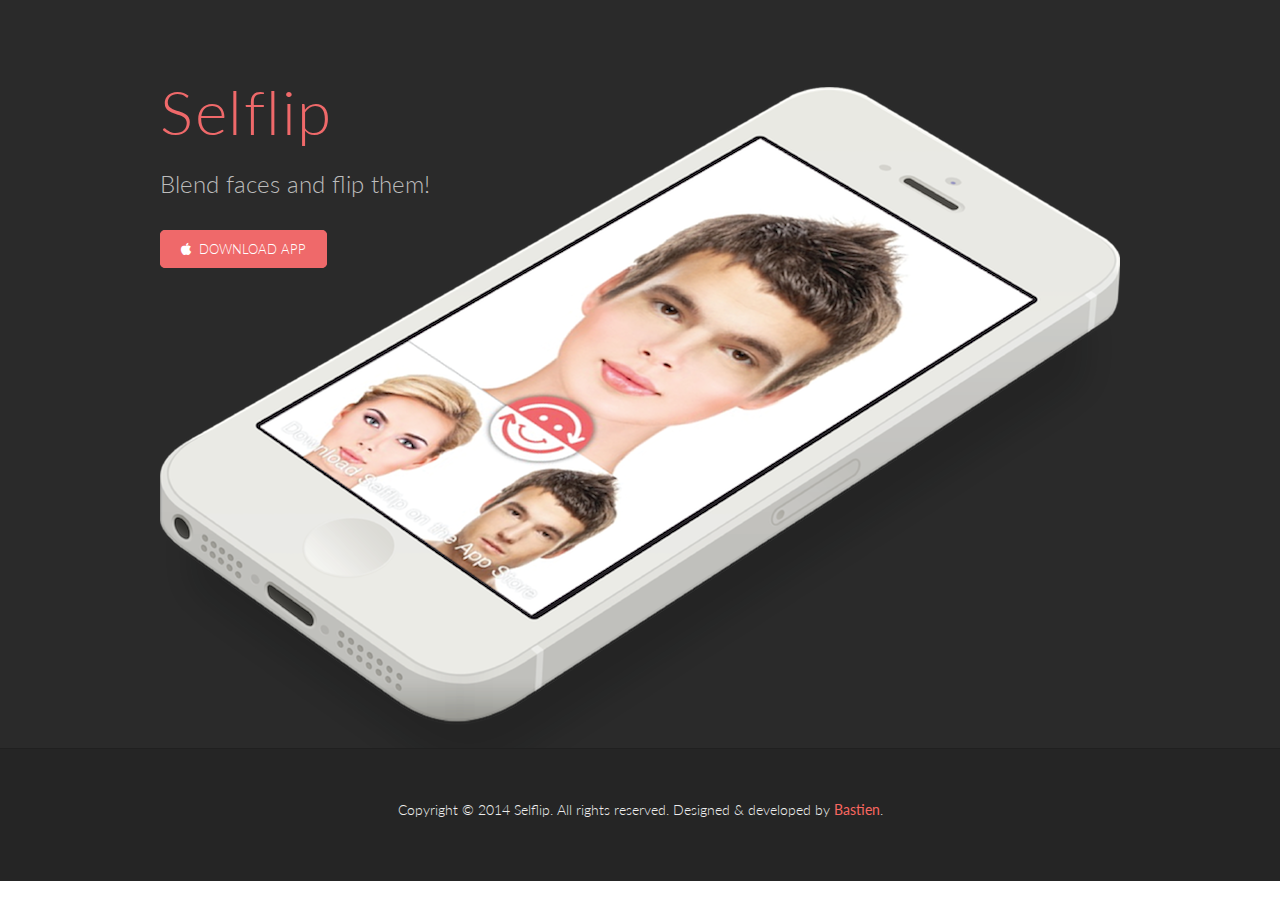
<file: index.html>
<!DOCTYPE html>
<html lang="en">

<head>
    <meta charset="utf-8">  
	<meta name="viewport" content="width=device-width,initial-scale=1.0,maximum-scale=1" />    
    <title>Selflip</title>
	<!-- Favicon -->
	<link rel="shortcut icon" href="lib/images/favicon.png">
    <meta name="description" content="">
    <meta name="author" content="">
        
	<!-- 1140px Grid styles for IE -->
	<!--[if lte IE 9]><link rel="stylesheet" href="lib/css/ie.css" type="text/css" media="screen" /><![endif]-->

    <!-- CSS concatenated and minified via ant build script-->
    <link rel="stylesheet" href="lib/css/style.css">
    <link rel="stylesheet" href="lib/css/animate.css">
    <link rel="stylesheet" href="lib/css/font-awesome.css">
    <link rel="stylesheet" href="lib/js/prettyPhoto/css/prettyPhoto.css">
    <link href='http://fonts.googleapis.com/css?family=Lato:300,400,700,300italic' rel='stylesheet' type='text/css'>
    <link href='http://fonts.googleapis.com/css?family=Pacifico' rel='stylesheet' type='text/css'>
    <!-- end CSS-->
    
    <script src="lib/js/jquery-1.10.2.min.js"></script>
    <script src="lib/js/jquery-migrate-1.2.1.js"></script>
    
</head>

<body>

    <!--begin container -->
    <div id="container">
        
        <!--begin section_wrapper -->
        <section class="section_wrapper">
            
            <!--begin section_box -->
            <div class="section_box">
              
                <!--begin row -->
                <div class="row">
                    
                    <!--begin twelvecol -->
                    <div class="twelvecol">
                    
                        <!--begin section_description -->
                        <div class="section_description left_fade">

                            <div class="empty_space"></div>

                            <h1 class="up_fade"><span class="text_color home_text4">Selflip</span></h1>
                            
                            <p>Blend faces and flip them!</p>
                            
                            <a href="https://itunes.apple.com/us/app/selflip/id886871278?mt=8" class="button"><i class="fa fa-apple"></i>&nbsp; DOWNLOAD APP</a>
                            
                        </div>
                        <!--end section_description -->
                        
                        <!--begin section_image -->
                        <div class="section_image right_fade">
                            
                            <img src="lib/images/iphone-selflip.png" alt="picture">
                                                                   
                        </div>
                        <!--end section_image -->

                        <div class="empty_space"></div>
                         
                    </div>
                    <!--end twelvecol -->
                    
                </div>
                <!--end row -->
                
            </div>
            <!--end section_box -->
            
        </section>
        <!--end section_wrapper -->
        
        <!--begin footer -->
        <footer id="footer">
            
            <!--begin row -->
            <div class="row">
                
                <!--begin twelvecol -->
                <div class="twelvecol">  
            
                    <!--begin copyright -->            
                    <p class="copyright">Copyright © 2014 Selflip. All rights reserved. Designed &amp; developed by <a href="http://bastien.me" target="_blank">Bastien</a>.</p>
                    <!--end copyright -->
                    
                </div>
                <!--end twelvecol -->
                
            </div>
            <!--end row -->
        
        </footer>
        <!--end footer -->
           
    </div>
    <!--! end of #container -->
    
    <!-- scripts concatenated and minified via ant build script-->
    <script src="lib/js/modernizr-2.6.1.min.js"></script>
    <script src="lib/js/conditional.js"></script>
    <script src="lib/js/prettyPhoto/js/jquery.prettyPhoto.js"></script>
    <script src="lib/js/script.js"></script>
    <script src="lib/js/jquery.inview.js"></script>
    
    <!-- begin slider script-->
    <script src="lib/js/responsiveslides.min.js"></script>
  	<script>
		// You can also use "$(window).load(function() {"
		$(function () {
	
		  // Slideshow 4
		  $("#slider4, #slider3").responsiveSlides({
			auto: true,
			pager: true,
			nav: true,
			pause: true,
			speed: 500,
			timeout: 5000,
			namespace: "callbacks",
			before: function () {
			  $('.events').append("<li>before event fired.</li>");
			},
			after: function () {
			  $('.events').append("<li>after event fired.</li>");
			}
		  });
	
		});
  	</script>
    <!-- end slider script-->
    
</body>
</html>
</file>
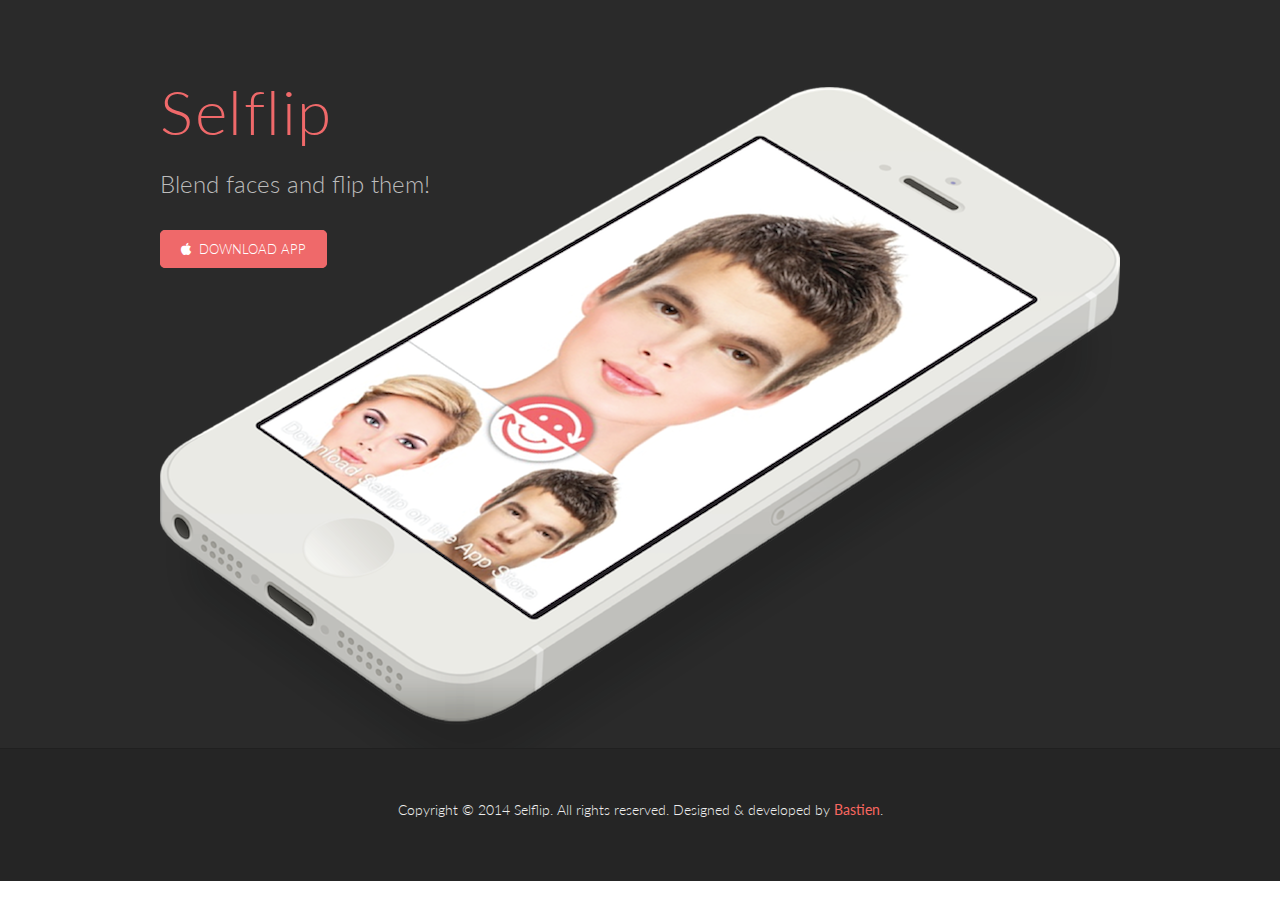
<file: public/index.html>
<!DOCTYPE html>
<html lang="en">

<head>
    <meta charset="utf-8">  
	<meta name="viewport" content="width=device-width,initial-scale=1.0,maximum-scale=1" />    
    <title>Selflip</title>
	<!-- Favicon -->
	<link rel="shortcut icon" href="./images/favicon.png">
    <meta name="description" content="Blend faces and flip them!">
    <meta name="author" content="">
        
	<!-- 1140px Grid styles for IE -->
	<!--[if lte IE 9]><link rel="stylesheet" href="lib/css/ie.css" type="text/css" media="screen" /><![endif]-->

    <!-- CSS concatenated and minified via ant build script-->
    <link rel="stylesheet" href="css/style.css">
    <link rel="stylesheet" href="css/animate.css">
    <link rel="stylesheet" href="css/font-awesome.css">
    <link rel="stylesheet" href="js/prettyPhoto/css/prettyPhoto.css">
    <link href='http://fonts.googleapis.com/css?family=Lato:300,400,700,300italic' rel='stylesheet' type='text/css'>
    <link href='http://fonts.googleapis.com/css?family=Pacifico' rel='stylesheet' type='text/css'>
    <!-- end CSS-->
    
    <script src="./js/jquery-1.10.2.min.js"></script>
    <script src="./js/jquery-migrate-1.2.1.js"></script>
    
</head>

<body>

    <!--begin container -->
    <div id="container">
        
        <!--begin section_wrapper -->
        <section class="section_wrapper">
            
            <!--begin section_box -->
            <div class="section_box">
              
                <!--begin row -->
                <div class="row">
                    
                    <!--begin twelvecol -->
                    <div class="twelvecol">
                    
                        <!--begin section_description -->
                        <div class="section_description left_fade">

                            <div class="empty_space"></div>

                            <h1 class="up_fade"><span class="text_color home_text4">Selflip</span></h1>
                            
                            <p>Blend faces and flip them!</p>
                            
                            <a href="https://itunes.apple.com/us/app/selflip/id886871278?mt=8" class="button"><i class="fa fa-apple"></i>&nbsp; DOWNLOAD APP</a>
                            
                        </div>
                        <!--end section_description -->
                        
                        <!--begin section_image -->
                        <div class="section_image right_fade">
                            
                            <img src="./images/iphone-selflip.png" alt="picture">
                                                                   
                        </div>
                        <!--end section_image -->

                        <div class="empty_space"></div>
                         
                    </div>
                    <!--end twelvecol -->
                    
                </div>
                <!--end row -->
                
            </div>
            <!--end section_box -->
            
        </section>
        <!--end section_wrapper -->
        
        <!--begin footer -->
        <footer id="footer">
            
            <!--begin row -->
            <div class="row">
                
                <!--begin twelvecol -->
                <div class="twelvecol">  
            
                    <!--begin copyright -->            
                    <p class="copyright">Copyright © 2014 Selflip. All rights reserved. Designed &amp; developed by <a href="http://bastien.me" target="_blank">Bastien</a>.</p>
                    <!--end copyright -->
                    
                </div>
                <!--end twelvecol -->
                
            </div>
            <!--end row -->
        
        </footer>
        <!--end footer -->
           
    </div>
    <!--! end of #container -->
    
    <!-- scripts concatenated and minified via ant build script-->
    <script src="./js/modernizr-2.6.1.min.js"></script>
    <script src="./js/conditional.js"></script>
    <script src="./js/prettyPhoto/js/jquery.prettyPhoto.js"></script>
    <script src="./js/script.js"></script>
    <script src="./js/jquery.inview.js"></script>
    
    <!-- begin slider script-->
    <script src="./js/responsiveslides.min.js"></script>
  	<script>
		// You can also use "$(window).load(function() {"
		$(function () {
	
		  // Slideshow 4
		  $("#slider4, #slider3").responsiveSlides({
			auto: true,
			pager: true,
			nav: true,
			pause: true,
			speed: 500,
			timeout: 5000,
			namespace: "callbacks",
			before: function () {
			  $('.events').append("<li>before event fired.</li>");
			},
			after: function () {
			  $('.events').append("<li>after event fired.</li>");
			}
		  });
	
		});
  	</script>
    <!-- end slider script-->
    
</body>
</html>
</file>
<file: lib/css/ie.css>
.onecol {
width: 4.7%;
}

.twocol {
width: 13.2%;
}

.threecol {
width: 22.05%;
}

.fourcol {
width: 30.6%;
}

.fivecol {
width: 39%;
}

.sixcol {
width: 48%;
}

.sevencol {
width: 56.75%;
}

.eightcol {
width: 61.6%;
}

.ninecol {
width: 74.05%;
}

.tencol {
width: 82%;
}

.elevencol {
width: 91.35%;
}
</file>
<file: lib/css/style.css>
/*
Theme Name: Fourteen - Responsive Landing Page Template
Theme URI: http://webdesignpro09.info/?theme=fifteen
Author: Bogdan
Author URI: http://themeforest.net/user/bogdan_09
Version: 1.0
*/

/* =======================================================
   Reset
   ======================================================= */
   
html, body, div, span, applet, object, iframe, h1, h2, h3, h4, h5, h6, p, blockquote, pre, a, abbr, acronym, address, 
big, cite, code, del, dfn, em, font, img, ins, kbd, q, s, samp, small, strike, strong, sub, sup, tt, var, b, u, i, 
center, dl, dt, dd, ol, ul, li, fieldset, form, label, legend, table, caption, tbody, tfoot, thead, tr, th, td {
	margin: 0; padding: 0; border: 0; outline: 0; font-size: 100%; vertical-align: baseline; background: transparent; }
	
article, aside, details, figcaption, figure, footer, header, hgroup, nav, section { display: block; }
audio, canvas, video { display: inline-block; *display: inline; *zoom: 1; }
audio:not([controls]) { display: none; }
[hidden] { display: none; }

html { font-size: 100%; -webkit-text-size-adjust: 100%; -ms-text-size-adjust: 100%; }
html, button, input, select, textarea { font-family: 'Lato', sans-serif; font-weight: 400;}
body { margin: 0; }

a { color: #222; font-weight: 400;}
a:visited { color: #222; }
a:hover { color: #454545; }
a:hover, a:active. a:focus { outline: 0; }

abbr[title] { border-bottom: 1px dotted; }
b, strong { font-weight: bold; }
blockquote { margin: 1em 40px; }
dfn { font-style: italic; }
hr { display: block; height: 1px; border: 0; border-top: 1px solid #cccccc; margin: 1em 0; padding: 0; }
ins { background: #ffff99; color: #000000; text-decoration: none; }
mark { background: #ffff00; color: #000000; }
pre, code, kbd, samp { font-family: monospace, serif; _font-family: 'courier new', monospace; font-size: 1em; }
pre { white-space: pre; white-space: pre-wrap; word-wrap: break-word; }
q { quotes: none; }
q:before, q:after { content: ""; content: none; }
small { font-size: 85%; }
.text_color{ color:#f3b90b;}

sub, sup { font-size: 75%; line-height: 0; position: relative; vertical-align: baseline; }
sup { top: -0.5em; }
sub { bottom: -0.25em; }

/* ul, ol { margin: 1em 0; padding: 0 0 0 40px; }
   dd { margin: 0 0 0 40px; }
*/
nav ul, nav ol { list-style: none; list-style-image: none; margin: 0; padding: 0; }

img { border: 0; -ms-interpolation-mode: bicubic; }

svg:not(:root) { overflow: hidden; }

figure { margin: 0; }

form { margin: 0; }
fieldset { border: 0; margin: 0; padding: 0; }
label { cursor: pointer; }
legend { border: 0; *margin-left: -7px; padding: 0; white-space: normal; }
button, input, select, textarea { font-size: 100%; margin: 0; vertical-align: baseline; *vertical-align: middle; }
button, input { line-height: normal; }
button, input[type="button"], input[type="reset"], input[type="submit"] { cursor: pointer; -webkit-appearance: button; *overflow: visible; }
button[disabled], input[disabled] { cursor: default; }
input[type="checkbox"], input[type="radio"] { box-sizing: border-box; padding: 0; *width: 13px; *height: 13px; }
input[type="search"] { -webkit-appearance: textfield; -moz-box-sizing: content-box; -webkit-box-sizing: content-box; box-sizing: content-box; }
input[type="search"]::-webkit-search-decoration, input[type="search"]::-webkit-search-cancel-button { -webkit-appearance: none; }
button::-moz-focus-inner, input::-moz-focus-inner { border: 0; padding: 0; }
textarea { overflow: auto; vertical-align: top; resize: vertical;}
input:valid, textarea:valid {  }
input:invalid, textarea:invalid { background-color: #f0dddd; }

table { border-collapse: collapse; border-spacing: 0; }
td { vertical-align: top; }

.chromeframe { margin: 0.2em 0; background: #ccc; color: black; padding: 0.2em 0; }

/* =======================================================
   Primary Styles
   ======================================================= */

img,object,video,embed { max-width: 100%; }
img { height: auto; vertical-align: middle;}


.bold {	font-weight: bold; }
.italic { font-style: italic; }
.alignright { float: right; }
.alignleft { float: left; }
.aligncenter { margin-left: auto; margin-right: auto; }
.clearBoth { clear: both; display: block; font-size: 0; height: 0; line-height: 0; overflow: hidden; visibility: hidden; width: 100%; vertical-align: super; }
th, thead td { font-weight: bold; }
em, dfn, cite { font-style: italic; }
del { color: #cccccc; text-decoration: line-through; }
dfn, ins { border-bottom: 1px solid #E8E8E8; }
abbr, acronym { text-transform: uppercase; letter-spacing: .1em; }
a abbr, a acronym { border: none; }
abbr[title], acronym[title], dfn[title] { border-bottom: 1px dotted #E8E8E8; cursor: help; }
a { text-decoration: none; }
address,caption,cite,code,dfn,h1,h2,h3,h4,h5,h6,th,var { font-style: normal; font-weight: normal; }
caption,th { text-align: left; }
ol, ul { list-style: none; }

body { position: inherit /* conflict prettyphoto and dynamic to top plugin */; }
body, html, #wrapper, #containerWrapper.containerMap { height:100%; }
#containerWrapper.containerMap { overflow: hidden; }

::-moz-selection { background: #b3d4fc; text-shadow: none;}
::selection { background: #b3d4fc; text-shadow: none; }

hr { display: block; height: 1px; border: 0; border-top: 1px solid #ccc; margin: 1em 0; padding: 0; }

code, kbd, samp, pre, tt, var, input[type=text], input[type=password], input[type=email], textarea {
	font: 11px Monaco,"Courier New","DejaVu Sans Mono","Bitstream Vera Sans Mono",monospace;
}

code, pre, input[type=text], input[type=password], input[type=email], textarea {
	line-height: 20px;
}

p, ul, ol, dl, table, fieldset, blockquote {
    margin-bottom: 30px;
	font-size:16px;
	line-height:22px;
	font-family: 'Lato', sans-serif;
	font-weight: 300;
}

.row {
	width: 100%;
	margin: 0 auto;
	overflow: hidden;
}

#header .row {
	overflow: inherit;
}

.onecol, .twocol, .threecol, .fourcol, .fivecol, .sixcol, .sevencol, .eightcol, .ninecol, .tencol, .elevencol {
	margin-right: 3.8%;
	float: left;
	min-height: 1px;
}

.row .onecol {
	width: 4.85%;
}

.row .twocol {
	width: 13.45%;
}

.row .threecol {
	width: 22.05%;
}

.row .fourcol {
	width: 30.75%;
}

.row .fivecol {
	width: 39.45%;
}

.row .sixcol {
	width: 48%;
}

.row .sevencol {
	width: 56.75%;
}

.row .eightcol {
	width: 65.4%;
}

.row .ninecol {
	width: 74.05%;
}

.row .tencol {
	width: 82.7%;
}

.row .elevencol {
	width: 91.35%;
}

.row .twelvecol {
	width: 100%;
	float: left;
}

.last {
	margin-right: 0px;
}

/* =======================================================
   General Layout
   ======================================================= */

body {
	font-size: 13px;
	color: #bcbcbc;
	background-color: #fff;
	font-family: 'Lato', sans-serif;
	font-weight:400;
}

#container{
	position:relative;
	overflow:hidden;
}

.section_wrapper{
	width:100%;
	background-color:#2a2a2a;
	border-bottom:1px solid #202020;
}

.section_box{
	width:100%;
	max-width:960px;
	margin:0 auto;
	/*padding:110px 0 0 0;*/
}

.section_description{
	width:400px;
	position:relative;
	z-index:200;
	margin-bottom:-170px;
}

.section_description p{
	font-size:24px;
	line-height:34px;
	font-weight:300;
	margin-bottom:40px;
}

.section_image{
	position:relative;
	z-index:100;
	margin-bottom:-120px;
}

a.button{
	font-family: 'Lato', sans-serif;
	font-weight:300;
	font-size:13px;
	padding:10px 20px;
	margin:10px 0 20px 0;
	background-color:#EF696A;
	border:1px solid #EF696A;
	color:#fff;
	-webkit-border-radius: 5px 5px;
    -moz-border-radius: 5px 5px;
    border-radius: 5px 5px;
    transition: all .5s ease-in-out;
    -moz-transition: all .25s ease-in-out;
    -webkit-transition: all .25s ease-in-out;
}

a.button:hover{
	background-color:#ccc;
	border:1px solid #ccc;
	color:#303840;
    transition: all .5s ease-in-out;
    -moz-transition: all .25s ease-in-out;
    -webkit-transition: all .25s ease-in-out;
}


.align_center{
	text-align:center;
}

.padding_bottom{
	margin-bottom:10px;
}

/* Headings
========================================================== */

h1,h2,h3,h4,h5,h6{
	margin:0 0 25px 0;
	line-height:110%;
	color:#e1e1e1;
	font-family: 'Lato', sans-serif;
	font-weight:400;
}

h1{
	font-size:28px;
	line-height:46px;
}

h2{
	font-size:22px;
	line-height:32px;
}

h3{
	font-size:18px;
	line-height:28px;
}

h4{
	font-size:16px;
	line-height:24px;
}

h5{
	font-size:14px;
	line-height:22px;
	text-transform:uppercase;
}

h6{
	font-size:12px;
	line-height:18px;
	text-transform:uppercase;
}

.uppercase{
	text-transform:uppercase;
}

.italic{
	font-style:italic;
}

.small_margins{
	margin-bottom:15px;
}

.padding_right{
	padding-right:25px;
}

.padding_top{
	padding-top:25px;
}

.padding_top_large{
	padding-top:50px;
}

.padding_bottom{
	padding-bottom:30px;
}

.text_color{
	color:#fa6760;
}

/* ========================================================== */
/* 						       INTRO                          */
/* ========================================================== */

#intro{
	width:100%;
	z-index:1;
	background: url(http://placehold.it/1920x1020);
	background-position: center top;
    background-repeat: no-repeat;
	background-attachment: fixed;
    background-size: cover;
	padding:0;
}

/* ========================================================== */
/* 						       HEADER                         */
/* ========================================================== */

#header_wrapper{
	z-index:1000;
	position: relative;
	width: 100%;
	padding-top:50px;
}

#header {
	width:100%;
	max-width:960px;
	margin:0 auto;
}

/* ----- logo ----- */
a#logo {
    position: relative;
	float:left;
	margin: 0;
	z-index:900;
	font-family: 'Pacifico', cursive;
	font-size:32px;
	line-height:32px;
	color:#fff;
}

/* ----- social_icons ----- */

ul.social_icons{
	float:right;
	display: inline-block;
}

ul.social_icons li{
	display:inline-block;
    margin:0 ;
	line-height:100%!important;
}

ul.social_icons li a i {
  display: inline-block;
  margin:5px 5px;
  font-size:22px;
  line-height: 26px;
  color: #fff;
  transition: all .5s ease-in-out;
  -moz-transition: all .25s ease-in-out;
  -webkit-transition: all .25s ease-in-out;
}

ul.social_icons li a i:hover {
  transition: all .5s ease-in-out;
  -moz-transition: all .25s ease-in-out;
  -webkit-transition: all .25s ease-in-out;
  color:#fa6760;
}

/* ========================================================== */
/* 						   FOOTER                       */
/* ========================================================== */

#footer {
	width:90%;
	padding-left: 5%;
	padding-right: 5%;
	padding-top:50px;
	padding-bottom:60px;
	background-color:#252525;
	position: relative;
	z-index:100;
	text-align:center;
}

#footer a{
	color:#fa6760;
}

p.copyright{
	font-size:14px;
	margin:0;
	color:#eee;
}

/* ========================================================== */
/* 				  		      Home                         */
/* ========================================================== */

#home{
	width:100%;
	position:relative;
	z-index:100;
	padding:170px 0 190px 0;
}

.home_box{
	width:100%;
	max-width:960px;
	margin:0 auto;
	text-align:center;
}

span.home_text1{
	font-family: 'Lato', sans-serif;
	font-size: 62px;
	line-height: 62px;
	font-weight: 300;
	letter-spacing: 1.5px;
	text-align: center;
	color: #fff;
	margin-bottom: 20px;
	clear: both;
	display: block;
}

span.home_text2{
	font-family: 'Lato', sans-serif;
	font-weight: 300;
	font-size: 22px;
	line-height: 32px;
	color: #fff;
	margin-bottom: 35px;
	clear: both;
	display: block;
}

span.home_text4{
	font-family: 'Lato', sans-serif;
	font-size: 62px;
	line-height: 62px;
	font-weight: 300;
	letter-spacing: 1.5px;
	color: #ef696a;
	margin-bottom: 20px;
	clear: both;
	display: block;
}


a.home_text3{
	font-family: 'Lato', sans-serif;
	text-transform:uppercase;
	display: inline-block;
	font-weight: 400;
	text-decoration: none;
	cursor: pointer;
	width: auto;
	height: 40px;
	padding: 0px 20px;
	margin-right:20px;
	font-size: 11px;
	line-height: 40px;
	border:1px solid #fff;
	-webkit-border-radius: 5px 5px;
    -moz-border-radius: 5px 5px;
    border-radius: 5px 5px;
	transition: all .50s ease-in-out;
	-moz-transition: all .50s ease-in-out;
	-webkit-transition: all .50s ease-in-out;
}

a.home_text3{
	color: #222;
	background-color: #fff;
}

a.home_text3:hover{
	color:#fff;
	background-color: transparent;
	border:1px solid #fff;
	transition: all .50s ease-in-out;
	-moz-transition: all .50s ease-in-out;
	-webkit-transition: all .50s ease-in-out;
}

/* ========================================================== */
/* 						    Testimonials                      */
/* ========================================================== */

.testimonials_wrapper{
	width:100%;
	background-color: #252525;
    border-bottom: 1px solid #202020;
}

.testimonials_box{
	width:100%;
	max-width:960px;
	margin:0 auto;
	padding:80px 0 50px 0;
}

.callbacks {
	position: relative;
	list-style: none;
	overflow: hidden;
	width: 100%;
	padding: 0;
	margin: 0;
}

.callbacks li {
	position: absolute;
	width: 100%;
	left: 0;
	top: 0;
}

.callbacks_nav {
	display:none;
}
  
.rslides {
	position: relative;
	list-style: none;
	overflow: hidden;
	width: 100%;
	padding: 0;
	margin: 0;
	z-index:100;
}

.rslides li {
	-webkit-backface-visibility: hidden;
	position: absolute;
	display: none;
	width: 100%;
	left: 0;
	top: 0;
}

.rslides li:first-child {
	position: relative;
	display: block;
}

.callbacks1_s1 a, .callbacks1_s2 a, .callbacks1_s3 a {
	display:none;
}

.testimonials_info{
	overflow:hidden;
	padding:20px 0;
	border-right:1px solid #555;
}

img.testimonials_picture{
	float:left;
	margin-right:30px;
	width:100px;
	height:100px;
	padding:5px 5px;
	background-color:#2a2a2a;
	border:1px solid #bcbcbc;
	-webkit-border-radius: 56px;
    -moz-border-radius: 56px;
    border-radius: 56px;
}

p.testimonials_name{
	float:left;
	margin: 0;
	padding-top:30px;
	font-size:18px;
	line-height:26px;
	font-weight:700;
	text-transform:uppercase;
}

p.testimonials_name span{
	font-size:18px;
	font-weight:300;
	font-style:italic;
	text-transform:none;
}

p.testimonials_text {
	padding:25px 0 0 0;
	font-size: 24px;
	line-height: 32px;
	font-weight: 300;
}

/* ========================================================== */
/* 				  		      Features                        */
/* ========================================================== */

.features_wrapper{
	width:100%;
	z-index:1;
	background-color: #2a2a2a;
}

.features_box{
	width:100%;
	max-width:960px;
	margin:0 auto;
	padding:110px 0 110px 0;
}

.features_left, .features_right{
	width:33%;
	float:left;
}

.features_center{
	width:30%;
	padding:0 2%;
	float:left;
}

span.features_title_big{
	margin: 0;
	padding-bottom: 10px;
	display:block;
	clear:both;
	font-size:28px;
	line-height:32px;
	text-align:center;
	font-weight:400;
	color:#e1e1e1;
}

span.features_title_small{
	margin: 0;
	padding-bottom: 70px;
	display:block;
	clear:both;
	font-size:18px;
	line-height:22px;
	text-align:center;
	font-weight:300;
	color:#bcbcbc;
	font-style:italic;
}

.features_item{
	margin-bottom:40px;
}

.features_item h4{
	font-weight:700;
	font-size:14px;
	margin-bottom:15px;
	text-transform:uppercase;
	font-family: 'Lato', sans-serif;
	color:#e1e1e1!important;
}

.features_box h2, .features_box h3, .features_box p, .features_box ul li{
	color:#bcbcbc;
}

.text_align_right {
	text-align:right;
}

.text_align_left {
	text-align:left;
}

/* ----- Dropcaps ----- */
.dropcaps_left, .dropcaps_right {
	float:left;
	width: 55px;
	height: 55px;
	line-height: 55px;
	text-align: center;
	color:#fa6760;
	font-size: 22px;
	font-weight:600;
	border: 1px solid #fa6760;
	background-color: transparent;
	position: relative;
	-webkit-border-radius: 28px 28px;
    -moz-border-radius: 28px 28px;
    border-radius: 28px 28px;
	transition: all .50s ease-in-out;
	-moz-transition: all .50s ease-in-out;
	-webkit-transition: all .50s ease-in-out;
}

.dropcaps_left {
	float:left;
	margin:10px 25px 40px 0;
}

.dropcaps_right {
	float:right;
	margin:10px 0 40px 25px;
}

.features_item:hover .dropcaps_left, .features_item:hover .dropcaps_right {
	color:#fff;
	border: 1px solid #fa6760;
	background-color: #fa6760;
	transition: all .50s ease-in-out;
	-moz-transition: all .50s ease-in-out;
	-webkit-transition: all .50s ease-in-out;
}

/* ========================================================== */
/* 		     	  		     Newsletter                       */
/* ========================================================== */

.newsletter_wrapper{
	width:100%;
	z-index:100;
	background: url(http://placehold.it/1920x1020);
	background-position: center top;
    background-repeat: no-repeat;
	background-attachment: fixed;
    background-size: cover;
	padding:0;
}

.newsletter_box{
	width:100%;
	max-width:1170px;
	margin:0 auto;
	padding:50px 0 110px 0;
	text-align:center;
}

.contact_form_wrap p.success_box{
	font-size:18px;
	margin-bottom:15px;
	text-shadow: 1px 1px 1px white;
	-moz-text-shadow: 1px 1px 1px white;
	-webkit-text-shadow:1px 1px 1px white;
}

#contact-form {  
	max-height:50px;
	padding:0 0 15px 0!important;
	margin:0!important;
} 

#contact-form #email {
	width:100%;
	max-width:400px; 
	height:46px;
    padding:0 10px;
	border: 1px solid #fff;
	background-color: transparent;
    -moz-border-radius:5px;  
    -webkit-border-radius:5px;  
    border-radius:5px;
	color:#fff;  
    font-size:15px;
	margin:0;
}

#contact-form #submit-button {
    width: 140px;
	height:48px;
    background-color:#fff;  
	border: none;
    color:#222;  
    display: inline;
	margin:0 5px 0 0;
    -moz-border-radius:5px;  
    -webkit-border-radius:5px;  
    border-radius:5px;
	font-size:15px;
	vertical-align: top;
	transition: background-color .25s ease-in-out;
   -moz-transition: background-color .25s ease-in-out;
   -webkit-transition: background-color .25s ease-in-out;
}

#contact-form #submit-button:hover {
	color:#fff;
    background-color:#fa6760;
	border: 1px solid #fa6760;
	transition: background-color .25s ease-in-out;
   -moz-transition: background-color .25s ease-in-out;
   -webkit-transition: background-color .25s ease-in-out;
}

.info_transparent{
	margin:0 auto!important;
	overflow:hidden;
	width:90%;
	padding-left: 5%;
	padding-right: 5%;
	padding-top: 110px;
	max-width:1170px;
	text-align:center;
}

.info_transparent h3{
	margin:0;
	padding:0;
	color:#fff;
	font-size:42px;
	line-height:48px;
	font-weight:300;
}

span.nospam{
	font-size:16px;
	line-height:28px;
	font-weight:300;
	color:#fff;
}

/* ========================================================== */
/* 				  		      Portfolio                         */
/* ========================================================== */

#portfolio{
	width:100%;
	background-color:#2a2a2a;
	position:relative;
	overflow:hidden;
	z-index:1000;
}

#list{
	margin-bottom:50px;
}

.portfolio_title{
	width:100%;
	max-width:960px;
	margin:0 auto;
	text-align:center;
}

.portfolio_title h2 {
	display:block;
	margin:0;
	padding:100px 0;
	font-size: 28px;
	line-height: 32px;
	font-weight: 300;
}

.portfolio_list{
	width:100%;
	margin:0 auto!important;
	position:relative;
	padding: 0;
}

.portofolio_item_4col{
	width:33.3333%;
	float:left;
}

.view {
	width:100%;
	padding:0;
	border:none;
    float: left;
    overflow: hidden;
    position: relative;
    text-align: center;
    cursor: default;
}

.view .mask,.view .content {
   
   position: absolute;
   overflow: hidden;
   top: 0;
   left: 0;
}

.view img {
   display: block;
   position: relative;
}

.view span.zoom {
	position:absolute;
	display:block;
	width:100%;
	height:100%;
	cursor:pointer;
	background-image: url(../images/zoom_icon.png);
	background-repeat:no-repeat;
	background-position:center;
}

.view-first img {
   -webkit-transition: all 0.2s linear;
   -moz-transition: all 0.2s linear;
   -o-transition: all 0.2s linear;
   -ms-transition: all 0.2s linear;
   transition: all 0.2s linear;
}

.view-first .mask {
   -ms-filter: "progid: DXImageTransform.Microsoft.Alpha(Opacity=0)";
   filter: alpha(opacity=0);
   opacity: 0;
   background-color: rgba(0,0,0, 0.5);
   -webkit-transition: all 0.4s ease-in-out;
   -moz-transition: all 0.4s ease-in-out;
   -o-transition: all 0.4s ease-in-out;
   -ms-transition: all 0.4s ease-in-out;
   transition: all 0.4s ease-in-out;
   height:100%;
   width:100%;
}

.portofolio_item_4col:hover .view-first img {
   -webkit-transform: scale(1.1,1.1);
   -moz-transform: scale(1.1,1.1);
   -o-transform: scale(1.1,1.1);
   -ms-transform: scale(1.1,1.1);
   transform: scale(1.1,1.1);
}

.portofolio_item_4col:hover .view-first .mask {
   -ms-filter: "progid: DXImageTransform.Microsoft.Alpha(Opacity=100)";
   filter: alpha(opacity=100);
   opacity: 1;
}

.portofolio_item_4col:hover .view-first a.zoom {
   -webkit-transition-delay: 0.2s;
   -moz-transition-delay: 0.2s;
   -o-transition-delay: 0.2s;
   -ms-transition-delay: 0.2s;
   transition-delay: 0.2s;
}

.portfolio_info_wrapper{
	margin:0 auto!important;
	background-color:#f9f9f9;
}

.portfolio_info{
	margin:0 auto!important;
	overflow:hidden;
	padding:40px 0 30px 0;
	width:100%;
	max-width:1170px;
}

.portfolio_info h3, .portfolio_info h4{
	margin:0;
	padding:0;
	font-weight:300;
	color:#454545;
}

.portfolio_info h3{
	font-size:24px;
	line-height:24px;
}

.portfolio_info h4{
	font-size:16px;
	line-height:38px;
}

/* ========================================================== */
/* 				  		    Services                          */
/* ========================================================== */

.services_wrapper{
	width:100%;
	background-color:#252525;
	border-bottom:1px solid #202020;
}

.services_box{
	width:100%;
	max-width:960px;
	margin:0 auto;
	padding:90px 0 50px 0;
}

.services_item {
	margin: 0 0 40px 0;
	text-align:center;
}

.services_item h2{
	clear:both;
	font-size:14px;
	line-height:100%;
	vertical-align:middle;
	margin:30px 0 20px 0;
	font-weight:700;
	color:#e1e1e1;
	text-transform:uppercase;
}

.services_item p{
	clear:both;
	color:#bcbcbc;
	margin-bottom:30px;
}

.icon_wrapper{
  margin-bottom: 30px;
  width:100%;
  text-align:center;
}

.icon_wrapper .services_icon{
	text-align:center;
	color:#fa6760;
	font-size:60px;
	transition: all .50s ease-in-out;
	-moz-transition: all .50s ease-in-out;
	-webkit-transition: all .50s ease-in-out;
}

.services_item:hover .services_icon{
	color:#b9b9b9;
	transition: all .50s ease-in-out;
	-moz-transition: all .50s ease-in-out;
	-webkit-transition: all .50s ease-in-out;
}

/* ========================================================== */
/* 		    Background Images - max-width: 1024px             */
/* ========================================================== */

@media only screen and (max-width: 1024px) {
	#intro, .newsletter_wrapper {
		background-attachment: scroll;
		background-size: cover;
		background-repeat: no-repeat;
	}
}

/* ========================================================== */
/* 						     768px                            */
/* ========================================================== */

@media (min-width: 768px) {
  .container {
    width: 750px;
  }
}

/* ========================================================== */
/* 						     992px                            */
/* ========================================================== */

@media (min-width: 992px) {
  .container {
    width: 970px;
  }
}

/* ========================================================== */
/* 						     1200px                           */
/* ========================================================== */

@media (min-width: 1200px) {
  .container {
    width: 1170px;
  }
}

/* ========================================================== */
/* 						   MOBILE                       */
/* ========================================================== */
@media handheld, only screen and (max-width: 767px) {
	
	#main {
		width:100%;
		margin:0 auto;
		padding: 0;
		position:relative;
		overflow:hidden;
	}
	
	.row {
		width: 90%;
		min-width: 0;
		margin-left: 0px;
		margin-right: 0px;
		padding-left: 5%;
		padding-right: 5%;
	}
	
	.row .onecol, .row .twocol, .row .threecol, .row .fourcol, .row .fivecol, .row .sixcol, .row .sevencol, .row .eightcol, .row .ninecol, .row .tencol, .row .elevencol, .row .twelvecol {
		width: auto;
		float: none;
		margin-left: 0px;
		margin-right: 0px;
		padding-left: 0px;
		padding-right: 0px;
		clear:both;
	}
	
	#header_wrapper {
		position: relative;
		padding-top:30px;
	}
	
	#header_wrapper #header {
		position: relative;
		width:90%;
		padding:0 5%;
		text-align:center;
	}
	
	#header_wrapper a#logo{
		position:relative;
		font-size:20px;
		text-align:center;
		padding:0!important;
		background-color:transparent!important;
	}
		
	ul.social_icons{
		padding-top:5px;
	}

	ul.social_icons li a i {
	  font-size:14px;
	  line-height: 16px;
	}

	.nodisplay{
		display:none;
	}
		
	.info_transparent{
		padding: 70px 0 0 0;
	}
	
	.info_transparent h3{
		font-size:18px;
		line-height:28px;
	}
	
	.info_transparent h4{
		font-size:14px;
		line-height:24px;
	}
			
	.section_box{
		padding: 50px 0 40px 0;
	}
	
	#home{
		margin:0 auto;
		width:90%;
		padding-left: 5%;
		padding-right: 5%;
		padding-top: 10px;
		padding-bottom: 40px;
	}
	
	.home_box{
		width:100%;
		max-width:480px;
		margin:0 auto;
	}
		
	span.home_text1{
		font-size:18px;
		line-height:22px;
	}
	
	span.home_text2{
		font-size:14px;
		line-height:18px;
	}
	
	a.home_text3{
		height: 26px;
		padding: 0 15px;
		margin:0 10px 15px 0;
		font-size: 9px;
		line-height: 26px;
	}
		
	.testimonials_info{
		border-right: none;
	}
			
	.info_transparent{
		padding: 70px 0 0 0;
	}
		
	.features_box{
		width:100%;
		max-width:960px;
		margin:0 auto;
		padding:50px 0 50px 0;
	}

	span.features_title_big{
		font-size:18px;
		line-height:28px;
	}
	
	span.features_title_small{
		font-size:14px;
		line-height:24px;
		padding-bottom: 40px;
	}
	
	.features_left, .features_right{
		width:100%;
	}
	
	.features_item h4{
		font-size:13px;
		margin-bottom:10px;
	}
	
	.features_box p{
		font-size:13px;
		line-height:18px;
	}
		
	.newsletter_box{
		padding:20px 0 50px 0;
	}
		
	#contact-form {  
		max-height:100px;
		padding:0 0 20px 0!important;
	} 

	#contact-form #email {
		width:76%!important;
		padding:0 2%;
		margin-bottom:10px;			
		height:36px;
		font-size:13px;
	}
	
	#contact-form #submit-button {
		width: 18%;  
		min-width:120px;
		height:38px;
		margin-left:5px;
		font-size:13px;
	}
		
	span.nospam{
		font-size:10px;
		line-height:18px;
	}

	.dropcaps_showcase {
		margin:10px 25px 10px 0;
	}
					
	.testimonials_box{
		width:90%;
		margin:0 5%;
		padding:40px 0 0 0;
		text-align:center;
	}
	
		
	img.testimonials_picture{
		display:inline-block;
		float:none;
		margin:0;
	}
	
	p.testimonials_name{
		float:none;
		font-size:14px;
		line-height:20px;
	}
	
	p.testimonials_name span{
		font-size:12px;
		font-weight:300;
		font-style:italic;
		text-transform:none;
	}
	
	p.testimonials_text {
		padding:5px 0 0 0;
		font-size: 15px;
		line-height: 22px;
	}
	
	span.testimonials_text, span.testimonials_autor{
		font-size:18px!important;
		line-height:32px!important;
	}
	
	span.testimonials_autor{
		font-size:14px!important;
		line-height:28px!important;
	}
			
	.section_description{
		width:90%;
		padding:0 5%;
		margin-bottom:50px;
	}
	
	.section_description p{
		font-size:16px;
		line-height:22px;
		margin-bottom:30px;
	}
	
	.section_image{
		margin-bottom:0;
	}

		
	a.button{
		font-size:10px;
		padding:7px 14px;
		margin:0 0 20px 0;
	}

		
	.portofolio_item_4col{
		width:100%;
	}
	
	.portfolio_title{
		width:90%;
		max-width:none;
		padding:0 5%;
		margin:0 auto;
		text-align:center;
	}
	
	.portfolio_title h2 {
		padding:50px 0;
		font-size: 18px;
		line-height: 26px;
	}
		
	.services_box{
		padding:50px 0 10px 0;
	}
	
	.padding_top_large{
		padding-top:0;
	}	
	
}
	
/* =============================================================================
   Print Styles
   ========================================================================== */
	 
	@media print {
		* {background: transparent !important; color: #000 !important; /* Black prints faster: h5bp.com/s */ box-shadow:none !important; text-shadow: none !important; }
		a, a:visited { text-decoration: underline; }
		a[href]:after { content: " (" attr(href) ")"; }
		abbr[title]:after { content: " (" attr(title) ")"; }
		.ir a:after, a[href^="javascript:"]:after, a[href^="#"]:after { content: ""; }
		pre, blockquote { border: 1px solid #999; page-break-inside: avoid; }
		thead { display: table-header-group; /* h5bp.com/t */ }
		tr, img { page-break-inside: avoid; }
		img { max-width: 100% !important; }
		@page { margin: 0.5cm; }
		p, h2, h3 { orphans: 3; widows: 3; }
		h2, h3 { page-break-after: avoid; }
	}

/* =============================================================================
   Added by Bastien
   ========================================================================== */


.empty_space{
	height: 80px;
}
</file>
<file: lib/js/prettyPhoto/css/prettyPhoto.css>
/* ------------------------------------------------------------------------
	This you can edit.
------------------------------------------------------------------------- */

	div.light_rounded .pp_top .pp_left { background: url(../images/prettyPhoto/light_rounded/sprite.png) -88px -53px no-repeat; } /* Top left corner */
	div.light_rounded .pp_top .pp_middle { background: #fff; } /* Top pattern/color */
	div.light_rounded .pp_top .pp_right { background: url(../images/prettyPhoto/light_rounded/sprite.png) -110px -53px no-repeat; } /* Top right corner */
	
	div.light_rounded .pp_content .ppt { color: #000; }
	div.light_rounded .pp_content_container .pp_left,
	div.light_rounded .pp_content_container .pp_right { background: #fff; }
	div.light_rounded .pp_content { background-color: #fff; } /* Content background */
	div.light_rounded .pp_next:hover { background: url(../images/prettyPhoto/light_rounded/btnNext.png) center right  no-repeat; cursor: pointer; } /* Next button */
	div.light_rounded .pp_previous:hover { background: url(../images/prettyPhoto/light_rounded/btnPrevious.png) center left no-repeat; cursor: pointer; } /* Previous button */
	div.light_rounded .pp_expand { background: url(../images/prettyPhoto/light_rounded/sprite.png) -31px -26px no-repeat; cursor: pointer; } /* Expand button */
	div.light_rounded .pp_expand:hover { background: url(../images/prettyPhoto/light_rounded/sprite.png) -31px -47px no-repeat; cursor: pointer; } /* Expand button hover */
	div.light_rounded .pp_contract { background: url(../images/prettyPhoto/light_rounded/sprite.png) 0 -26px no-repeat; cursor: pointer; } /* Contract button */
	div.light_rounded .pp_contract:hover { background: url(../images/prettyPhoto/light_rounded/sprite.png) 0 -47px no-repeat; cursor: pointer; } /* Contract button hover */
	div.light_rounded .pp_close { width: 75px; height: 22px; background: url(../images/prettyPhoto/light_rounded/sprite.png) -1px -1px no-repeat; cursor: pointer; } /* Close button */
	div.light_rounded #pp_full_res .pp_inline { color: #000; } 
	div.light_rounded .pp_gallery a.pp_arrow_previous,
	div.light_rounded .pp_gallery a.pp_arrow_next { margin-top: 12px !important; }
	div.light_rounded .pp_nav .pp_play { background: url(../images/prettyPhoto/light_rounded/sprite.png) -1px -100px no-repeat; height: 15px; width: 14px; }
	div.light_rounded .pp_nav .pp_pause { background: url(../images/prettyPhoto/light_rounded/sprite.png) -24px -100px no-repeat; height: 15px; width: 14px; }

	div.light_rounded .pp_arrow_previous { background: url(../images/prettyPhoto/light_rounded/sprite.png) 0 -71px no-repeat; } /* The previous arrow in the bottom nav */
		div.light_rounded .pp_arrow_previous.disabled { background-position: 0 -87px; cursor: default; }
	div.light_rounded .pp_arrow_next { background: url(../images/prettyPhoto/light_rounded/sprite.png) -22px -71px no-repeat; } /* The next arrow in the bottom nav */
		div.light_rounded .pp_arrow_next.disabled { background-position: -22px -87px; cursor: default; }

	div.light_rounded .pp_bottom .pp_left { background: url(../images/prettyPhoto/light_rounded/sprite.png) -88px -80px no-repeat; } /* Bottom left corner */
	div.light_rounded .pp_bottom .pp_middle { background: #fff; } /* Bottom pattern/color */
	div.light_rounded .pp_bottom .pp_right { background: url(../images/prettyPhoto/light_rounded/sprite.png) -110px -80px no-repeat; } /* Bottom right corner */

	div.light_rounded .pp_loaderIcon { background: url(../images/prettyPhoto/light_rounded/loader.gif) center center no-repeat; } /* Loader icon */
	
	/* ----------------------------------
		Dark Rounded Theme
	----------------------------------- */
	
	div.dark_rounded .pp_top .pp_left { background: url(../images/prettyPhoto/dark_rounded/sprite.png) -88px -53px no-repeat; } /* Top left corner */
	div.dark_rounded .pp_top .pp_middle { background: url(../images/prettyPhoto/dark_rounded/contentPattern.png) top left repeat; } /* Top pattern/color */
	div.dark_rounded .pp_top .pp_right { background: url(../images/prettyPhoto/dark_rounded/sprite.png) -110px -53px no-repeat; } /* Top right corner */
	
	div.dark_rounded .pp_content_container .pp_left { background: url(../images/prettyPhoto/dark_rounded/contentPattern.png) top left repeat-y; } /* Left Content background */
	div.dark_rounded .pp_content_container .pp_right { background: url(../images/prettyPhoto/dark_rounded/contentPattern.png) top right repeat-y; } /* Right Content background */
	div.dark_rounded .pp_content { background: url(../images/prettyPhoto/dark_rounded/contentPattern.png) top left repeat; } /* Content background */
	div.dark_rounded .pp_next:hover { background: url(../images/prettyPhoto/dark_rounded/btnNext.png) center right  no-repeat; cursor: pointer; } /* Next button */
	div.dark_rounded .pp_previous:hover { background: url(../images/prettyPhoto/dark_rounded/btnPrevious.png) center left no-repeat; cursor: pointer; } /* Previous button */
	div.dark_rounded .pp_expand { background: url(../images/prettyPhoto/dark_rounded/sprite.png) -31px -26px no-repeat; cursor: pointer; } /* Expand button */
	div.dark_rounded .pp_expand:hover { background: url(../images/prettyPhoto/dark_rounded/sprite.png) -31px -47px no-repeat; cursor: pointer; } /* Expand button hover */
	div.dark_rounded .pp_contract { background: url(../images/prettyPhoto/dark_rounded/sprite.png) 0 -26px no-repeat; cursor: pointer; } /* Contract button */
	div.dark_rounded .pp_contract:hover { background: url(../images/prettyPhoto/dark_rounded/sprite.png) 0 -47px no-repeat; cursor: pointer; } /* Contract button hover */
	div.dark_rounded .pp_close { width: 75px; height: 22px; background: url(../images/prettyPhoto/dark_rounded/sprite.png) -1px -1px no-repeat; cursor: pointer; } /* Close button */
	div.dark_rounded .currentTextHolder { color: #c4c4c4; }
	div.dark_rounded .pp_description { color: #fff; }
	div.dark_rounded #pp_full_res .pp_inline { color: #fff; }
	div.dark_rounded .pp_gallery a.pp_arrow_previous,
	div.dark_rounded .pp_gallery a.pp_arrow_next { margin-top: 12px !important; }
	div.dark_rounded .pp_nav .pp_play { background: url(../images/prettyPhoto/dark_rounded/sprite.png) -1px -101px no-repeat; height: 15px; width: 14px; }
	div.dark_rounded .pp_nav .pp_pause { background: url(../images/prettyPhoto/dark_rounded/sprite.png) -24px -101px no-repeat; height: 15px; width: 14px; }

	div.dark_rounded .pp_arrow_previous { background: url(../images/prettyPhoto/dark_rounded/sprite.png) 0 -71px no-repeat; } /* The previous arrow in the bottom nav */
		div.dark_rounded .pp_arrow_previous.disabled { background-position: 0 -87px; cursor: default; }
	div.dark_rounded .pp_arrow_next { background: url(../images/prettyPhoto/dark_rounded/sprite.png) -22px -71px no-repeat; } /* The next arrow in the bottom nav */
		div.dark_rounded .pp_arrow_next.disabled { background-position: -22px -87px; cursor: default; }

	div.dark_rounded .pp_bottom .pp_left { background: url(../images/prettyPhoto/dark_rounded/sprite.png) -88px -80px no-repeat; } /* Bottom left corner */
	div.dark_rounded .pp_bottom .pp_middle { background: url(../images/prettyPhoto/dark_rounded/contentPattern.png) top left repeat; } /* Bottom pattern/color */
	div.dark_rounded .pp_bottom .pp_right { background: url(../images/prettyPhoto/dark_rounded/sprite.png) -110px -80px no-repeat; } /* Bottom right corner */

	div.dark_rounded .pp_loaderIcon { background: url(../images/prettyPhoto/dark_rounded/loader.gif) center center no-repeat; } /* Loader icon */
	
	
	/* ----------------------------------
		Dark Square Theme
	----------------------------------- */
	
	div.dark_square .pp_left ,
	div.dark_square .pp_middle,
	div.dark_square .pp_right,
	div.dark_square .pp_content { background: url(../images/prettyPhoto/dark_square/contentPattern.png) top left repeat; }
	div.dark_square .currentTextHolder { color: #c4c4c4; }
	div.dark_square .pp_description { color: #fff; }
	div.dark_square .pp_loaderIcon { background: url(../images/prettyPhoto/dark_rounded/loader.gif) center center no-repeat; } /* Loader icon */
	
	div.dark_square .pp_content_container .pp_left { background: url(../images/prettyPhoto/dark_rounded/contentPattern.png) top left repeat-y; } /* Left Content background */
	div.dark_square .pp_content_container .pp_right { background: url(../images/prettyPhoto/dark_rounded/contentPattern.png) top right repeat-y; } /* Right Content background */
	div.dark_square .pp_expand { background: url(../images/prettyPhoto/dark_square/sprite.png) -31px -26px no-repeat; cursor: pointer; } /* Expand button */
	div.dark_square .pp_expand:hover { background: url(../images/prettyPhoto/dark_square/sprite.png) -31px -47px no-repeat; cursor: pointer; } /* Expand button hover */
	div.dark_square .pp_contract { background: url(../images/prettyPhoto/dark_square/sprite.png) 0 -26px no-repeat; cursor: pointer; } /* Contract button */
	div.dark_square .pp_contract:hover { background: url(../images/prettyPhoto/dark_square/sprite.png) 0 -47px no-repeat; cursor: pointer; } /* Contract button hover */
	div.dark_square .pp_close { width: 75px; height: 22px; background: url(../images/prettyPhoto/dark_square/sprite.png) -1px -1px no-repeat; cursor: pointer; } /* Close button */
	div.dark_square #pp_full_res .pp_inline { color: #fff; }
	div.dark_square .pp_gallery a.pp_arrow_previous,
	div.dark_square .pp_gallery a.pp_arrow_next { margin-top: 12px !important; }
	div.dark_square .pp_nav .pp_play { background: url(../images/prettyPhoto/dark_square/sprite.png) -1px -100px no-repeat; height: 15px; width: 14px; }
	div.dark_square .pp_nav .pp_pause { background: url(../images/prettyPhoto/dark_square/sprite.png) -24px -100px no-repeat; height: 15px; width: 14px; }
	
	div.dark_square .pp_arrow_previous { background: url(../images/prettyPhoto/dark_square/sprite.png) 0 -71px no-repeat; } /* The previous arrow in the bottom nav */
		div.dark_square .pp_arrow_previous.disabled { background-position: 0 -87px; cursor: default; }
	div.dark_square .pp_arrow_next { background: url(../images/prettyPhoto/dark_square/sprite.png) -22px -71px no-repeat; } /* The next arrow in the bottom nav */
		div.dark_square .pp_arrow_next.disabled { background-position: -22px -87px; cursor: default; }
	
	div.dark_square .pp_next:hover { background: url(../images/prettyPhoto/dark_square/btnNext.png) center right  no-repeat; cursor: pointer; } /* Next button */
	div.dark_square .pp_previous:hover { background: url(../images/prettyPhoto/dark_square/btnPrevious.png) center left no-repeat; cursor: pointer; } /* Previous button */


	/* ----------------------------------
		Light Square Theme
	----------------------------------- */
	
	div.light_square .pp_left ,
	div.light_square .pp_middle,
	div.light_square .pp_right,
	div.light_square .pp_content { background: #fff; }
	
	div.light_square .pp_content .ppt { color: #000; }
	div.light_square .pp_expand { background: url(../images/prettyPhoto/light_square/sprite.png) -31px -26px no-repeat; cursor: pointer; } /* Expand button */
	div.light_square .pp_expand:hover { background: url(../images/prettyPhoto/light_square/sprite.png) -31px -47px no-repeat; cursor: pointer; } /* Expand button hover */
	div.light_square .pp_contract { background: url(../images/prettyPhoto/light_square/sprite.png) 0 -26px no-repeat; cursor: pointer; } /* Contract button */
	div.light_square .pp_contract:hover { background: url(../images/prettyPhoto/light_square/sprite.png) 0 -47px no-repeat; cursor: pointer; } /* Contract button hover */
	div.light_square .pp_close { width: 75px; height: 22px; background: url(../images/prettyPhoto/light_square/sprite.png) -1px -1px no-repeat; cursor: pointer; } /* Close button */
	div.light_square #pp_full_res .pp_inline { color: #000; }
	div.light_square .pp_gallery a.pp_arrow_previous,
	div.light_square .pp_gallery a.pp_arrow_next { margin-top: 12px !important; }
	div.light_square .pp_nav .pp_play { background: url(../images/prettyPhoto/light_square/sprite.png) -1px -100px no-repeat; height: 15px; width: 14px; }
	div.light_square .pp_nav .pp_pause { background: url(../images/prettyPhoto/light_square/sprite.png) -24px -100px no-repeat; height: 15px; width: 14px; }
	
	div.light_square .pp_arrow_previous { background: url(../images/prettyPhoto/light_square/sprite.png) 0 -71px no-repeat; } /* The previous arrow in the bottom nav */
		div.light_square .pp_arrow_previous.disabled { background-position: 0 -87px; cursor: default; }
	div.light_square .pp_arrow_next { background: url(../images/prettyPhoto/light_square/sprite.png) -22px -71px no-repeat; } /* The next arrow in the bottom nav */
		div.light_square .pp_arrow_next.disabled { background-position: -22px -87px; cursor: default; }
	
	div.light_square .pp_next:hover { background: url(../images/prettyPhoto/light_square/btnNext.png) center right  no-repeat; cursor: pointer; } /* Next button */
	div.light_square .pp_previous:hover { background: url(../images/prettyPhoto/light_square/btnPrevious.png) center left no-repeat; cursor: pointer; } /* Previous button */
	
	div.light_square .pp_loaderIcon { background: url(../images/prettyPhoto/light_rounded/loader.gif) center center no-repeat; } /* Loader icon */


	/* ----------------------------------
		Facebook style Theme
	----------------------------------- */
	
	div.facebook .pp_top .pp_left { background: url(../images/prettyPhoto/facebook/sprite.png) -88px -53px no-repeat; } /* Top left corner */
	div.facebook .pp_top .pp_middle { background: url(../images/prettyPhoto/facebook/contentPatternTop.png) top left repeat-x; } /* Top pattern/color */
	div.facebook .pp_top .pp_right { background: url(../images/prettyPhoto/facebook/sprite.png) -110px -53px no-repeat; } /* Top right corner */
	
	div.facebook .pp_content .ppt { color: #000; }
	div.facebook .pp_content_container .pp_left { background: url(../images/prettyPhoto/facebook/contentPatternLeft.png) top left repeat-y; } /* Content background */
	div.facebook .pp_content_container .pp_right { background: url(../images/prettyPhoto/facebook/contentPatternRight.png) top right repeat-y; } /* Content background */
	div.facebook .pp_content { background: #fff; } /* Content background */
	div.facebook .pp_expand { background: url(../images/prettyPhoto/facebook/sprite.png) -31px -26px no-repeat; cursor: pointer; } /* Expand button */
	div.facebook .pp_expand:hover { background: url(../images/prettyPhoto/facebook/sprite.png) -31px -47px no-repeat; cursor: pointer; } /* Expand button hover */
	div.facebook .pp_contract { background: url(../images/prettyPhoto/facebook/sprite.png) 0 -26px no-repeat; cursor: pointer; } /* Contract button */
	div.facebook .pp_contract:hover { background: url(../images/prettyPhoto/facebook/sprite.png) 0 -47px no-repeat; cursor: pointer; } /* Contract button hover */
	div.facebook .pp_close { width: 22px; height: 22px; background: url(../images/prettyPhoto/facebook/sprite.png) -1px -1px no-repeat; cursor: pointer; } /* Close button */
	div.facebook #pp_full_res .pp_inline { color: #000; } 
	div.facebook .pp_loaderIcon { background: url(../images/prettyPhoto/facebook/loader.gif) center center no-repeat; } /* Loader icon */
	
	div.facebook .pp_arrow_previous { background: url(../images/prettyPhoto/facebook/sprite.png) 0 -71px no-repeat; height: 22px; margin-top: 0; width: 22px; } /* The previous arrow in the bottom nav */
		div.facebook .pp_arrow_previous.disabled { background-position: 0 -96px; cursor: default; }
	div.facebook .pp_arrow_next { background: url(../images/prettyPhoto/facebook/sprite.png) -32px -71px no-repeat; height: 22px; margin-top: 0; width: 22px; } /* The next arrow in the bottom nav */
		div.facebook .pp_arrow_next.disabled { background-position: -32px -96px; cursor: default; }
	div.facebook .pp_nav { margin-top: 0; }
	div.facebook .pp_nav p { font-size: 15px; padding: 0 3px 0 4px; }
	div.facebook .pp_nav .pp_play { background: url(../images/prettyPhoto/facebook/sprite.png) -1px -123px no-repeat; height: 22px; width: 22px; }
	div.facebook .pp_nav .pp_pause { background: url(../images/prettyPhoto/facebook/sprite.png) -32px -123px no-repeat; height: 22px; width: 22px; }
	
	div.facebook .pp_next:hover { background: url(../images/prettyPhoto/facebook/btnNext.png) center right no-repeat; cursor: pointer; } /* Next button */
	div.facebook .pp_previous:hover { background: url(../images/prettyPhoto/facebook/btnPrevious.png) center left no-repeat; cursor: pointer; } /* Previous button */
	
	div.facebook .pp_bottom .pp_left { background: url(../images/prettyPhoto/facebook/sprite.png) -88px -80px no-repeat; } /* Bottom left corner */
	div.facebook .pp_bottom .pp_middle { background: url(../images/prettyPhoto/facebook/contentPatternBottom.png) top left repeat-x; } /* Bottom pattern/color */
	div.facebook .pp_bottom .pp_right { background: url(../images/prettyPhoto/facebook/sprite.png) -110px -80px no-repeat; } /* Bottom right corner */


/* ------------------------------------------------------------------------
	DO NOT CHANGE
------------------------------------------------------------------------- */

	div.pp_pic_holder a:focus { outline:none; }

	div.pp_overlay {
		background: #000;
		display: none;
		left: 0;
		position: absolute;
		top: 0;
		width: 100%;
		z-index: 9500;
	}
	
	div.pp_pic_holder {
		display: none;
		position: absolute;
		width: 100px;
		z-index: 90000;
	}

		
		.pp_top {
			height: 20px;
			position: relative;
		}
			* html .pp_top { padding: 0 20px; }
		
			.pp_top .pp_left {
				height: 20px;
				left: 0;
				position: absolute;
				width: 20px;
			}
			.pp_top .pp_middle {
				height: 20px;
				left: 20px;
				position: absolute;
				right: 20px;
			}
				* html .pp_top .pp_middle {
					left: 0;
					position: static;
				}
			
			.pp_top .pp_right {
				height: 20px;
				left: auto;
				position: absolute;
				right: 0;
				top: 0;
				width: 20px;
			}
		
		.pp_content { height: 40px; min-width: 40px; }
		* html .pp_content { width: 40px; }
		
		.pp_fade { display: none; }
		
		.pp_content_container {
			position: relative;
			text-align: left;
			width: 100%;
		}
		
			.pp_content_container .pp_left { padding-left: 20px; }
			.pp_content_container .pp_right { padding-right: 20px; }
		
			.pp_content_container .pp_details {
				float: left;
				margin: 10px 0 2px 0;
			}
				.pp_description {
					display: none;
					margin: 0 0 5px 0;
				}
				
				.pp_nav {
					clear: left;
					float: left;
					margin: 3px 0 0 0;
				}
				
					.pp_nav p {
						float: left;
						margin: 0px 4px; font-size:12px;
					}
					
					.pp_nav .pp_play,
					.pp_nav .pp_pause {
						float: left;
						margin-right: 4px;
						text-indent: -10000px;
					}
				
					a.pp_arrow_previous,
					a.pp_arrow_next {
						display: block;
						float: left;
						height: 15px;
						margin-top: 3px;
						overflow: hidden;
						text-indent: -10000px;
						width: 14px;
					}
		
		.pp_hoverContainer {
			position: absolute;
			top: 0;
			width: 100%;
			z-index: 2000;
		}
		
		.pp_gallery {
			display: none;
			left: 50%;
			margin-top: -50px;
			position: absolute;
			z-index: 10000;
		}
			
			.pp_gallery ul {
				float: left;
				height: 35px;
				margin: 0 0 0 5px;
				overflow: hidden;
				padding: 0;
				position: relative;
			}
			
			.pp_gallery ul a {
				border: 1px #000 solid;
				border: 1px rgba(0,0,0,0.5) solid;
				display: block;
				float: left;
				height: 33px;
				overflow: hidden;
			}
			
			.pp_gallery ul a:hover,
			.pp_gallery li.selected a { border-color: #fff; }
			
			.pp_gallery ul a img { border: 0; }
			
			.pp_gallery li {
				display: block;
				float: left;
				margin: 0 5px 0 0;
				padding: 0;
			}
			
			.pp_gallery li.default a {
				background: url(../images/prettyPhoto/facebook/default_thumbnail.gif) 0 0 no-repeat;
				display: block;
				height: 33px;
				width: 50px;
			}
			
			.pp_gallery li.default a img { display: none; }
			
			.pp_gallery .pp_arrow_previous,
			.pp_gallery .pp_arrow_next {
				margin-top: 7px !important;
			}
		
		a.pp_next {
			background: url(../images/prettyPhoto/light_rounded/btnNext.png) 10000px 10000px no-repeat;
			display: block;
			float: right;
			height: 100%;
			text-indent: -10000px;
			width: 49%;
		}
			
		a.pp_previous {
			background: url(../images/prettyPhoto/light_rounded/btnNext.png) 10000px 10000px no-repeat;
			display: block;
			float: left;
			height: 100%;
			text-indent: -10000px;
			width: 49%;
		}
		
		a.pp_expand,
		a.pp_contract {
			cursor: pointer;
			display: none;
			height: 20px;	
			position: absolute;
			right: 30px;
			text-indent: -10000px;
			top: 10px;
			width: 20px;
			z-index: 20000;
		}
			
		a.pp_close {
			display: block;
			float: right;
			line-height:22px;
			text-indent: -10000px;
		}
		
		.pp_bottom {
			height: 20px;
			position: relative;
		}
			* html .pp_bottom { padding: 0 20px; }
			
			.pp_bottom .pp_left {
				height: 20px;
				left: 0;
				position: absolute;
				width: 20px;
			}
			.pp_bottom .pp_middle {
				height: 20px;
				left: 20px;
				position: absolute;
				right: 20px;
			}
				* html .pp_bottom .pp_middle {
					left: 0;
					position: static;
				}
				
			.pp_bottom .pp_right {
				height: 20px;
				left: auto;
				position: absolute;
				right: 0;
				top: 0;
				width: 20px;
			}
		
		.pp_loaderIcon {
			display: block;
			height: 24px;
			left: 50%;
			margin: -12px 0 0 -12px;
			position: absolute;
			top: 50%;
			width: 24px;
		}
		
		#pp_full_res {
			line-height: 1 !important;
		}
		
			#pp_full_res .pp_inline {
				text-align: left;
			}
			
				#pp_full_res .pp_inline p { margin: 0 0 15px 0; }
	
		div.ppt {
			color: #fff;
			display: none;
			font-size: 17px;
			margin: 0 0 5px 15px;
			z-index: 9999;
		}

/* ------------------------------------------------------------------------
	Miscellaneous
------------------------------------------------------------------------- */

	.clearfix:after {
	    content: "."; 
	    display: block; 
	    height: 0; 
	    clear: both; 
	    visibility: hidden;
	}

	.clearfix {display: inline-block;}

	/* Hides from IE-mac \*/
	* html .clearfix {height: 1%;}
	.clearfix {display: block;}
	/* End hide from IE-mac */
</file>
<file: public/css/style.css>
/*
Theme Name: Fourteen - Responsive Landing Page Template
Theme URI: http://webdesignpro09.info/?theme=fifteen
Author: Bogdan
Author URI: http://themeforest.net/user/bogdan_09
Version: 1.0
*/

/* =======================================================
   Reset
   ======================================================= */
   
html, body, div, span, applet, object, iframe, h1, h2, h3, h4, h5, h6, p, blockquote, pre, a, abbr, acronym, address, 
big, cite, code, del, dfn, em, font, img, ins, kbd, q, s, samp, small, strike, strong, sub, sup, tt, var, b, u, i, 
center, dl, dt, dd, ol, ul, li, fieldset, form, label, legend, table, caption, tbody, tfoot, thead, tr, th, td {
	margin: 0; padding: 0; border: 0; outline: 0; font-size: 100%; vertical-align: baseline; background: transparent; }
	
article, aside, details, figcaption, figure, footer, header, hgroup, nav, section { display: block; }
audio, canvas, video { display: inline-block; *display: inline; *zoom: 1; }
audio:not([controls]) { display: none; }
[hidden] { display: none; }

html { font-size: 100%; -webkit-text-size-adjust: 100%; -ms-text-size-adjust: 100%; }
html, button, input, select, textarea { font-family: 'Lato', sans-serif; font-weight: 400;}
body { margin: 0; }

a { color: #222; font-weight: 400;}
a:visited { color: #222; }
a:hover { color: #454545; }
a:hover, a:active. a:focus { outline: 0; }

abbr[title] { border-bottom: 1px dotted; }
b, strong { font-weight: bold; }
blockquote { margin: 1em 40px; }
dfn { font-style: italic; }
hr { display: block; height: 1px; border: 0; border-top: 1px solid #cccccc; margin: 1em 0; padding: 0; }
ins { background: #ffff99; color: #000000; text-decoration: none; }
mark { background: #ffff00; color: #000000; }
pre, code, kbd, samp { font-family: monospace, serif; _font-family: 'courier new', monospace; font-size: 1em; }
pre { white-space: pre; white-space: pre-wrap; word-wrap: break-word; }
q { quotes: none; }
q:before, q:after { content: ""; content: none; }
small { font-size: 85%; }
.text_color{ color:#f3b90b;}

sub, sup { font-size: 75%; line-height: 0; position: relative; vertical-align: baseline; }
sup { top: -0.5em; }
sub { bottom: -0.25em; }

/* ul, ol { margin: 1em 0; padding: 0 0 0 40px; }
   dd { margin: 0 0 0 40px; }
*/
nav ul, nav ol { list-style: none; list-style-image: none; margin: 0; padding: 0; }

img { border: 0; -ms-interpolation-mode: bicubic; }

svg:not(:root) { overflow: hidden; }

figure { margin: 0; }

form { margin: 0; }
fieldset { border: 0; margin: 0; padding: 0; }
label { cursor: pointer; }
legend { border: 0; *margin-left: -7px; padding: 0; white-space: normal; }
button, input, select, textarea { font-size: 100%; margin: 0; vertical-align: baseline; *vertical-align: middle; }
button, input { line-height: normal; }
button, input[type="button"], input[type="reset"], input[type="submit"] { cursor: pointer; -webkit-appearance: button; *overflow: visible; }
button[disabled], input[disabled] { cursor: default; }
input[type="checkbox"], input[type="radio"] { box-sizing: border-box; padding: 0; *width: 13px; *height: 13px; }
input[type="search"] { -webkit-appearance: textfield; -moz-box-sizing: content-box; -webkit-box-sizing: content-box; box-sizing: content-box; }
input[type="search"]::-webkit-search-decoration, input[type="search"]::-webkit-search-cancel-button { -webkit-appearance: none; }
button::-moz-focus-inner, input::-moz-focus-inner { border: 0; padding: 0; }
textarea { overflow: auto; vertical-align: top; resize: vertical;}
input:valid, textarea:valid {  }
input:invalid, textarea:invalid { background-color: #f0dddd; }

table { border-collapse: collapse; border-spacing: 0; }
td { vertical-align: top; }

.chromeframe { margin: 0.2em 0; background: #ccc; color: black; padding: 0.2em 0; }

/* =======================================================
   Primary Styles
   ======================================================= */

img,object,video,embed { max-width: 100%; }
img { height: auto; vertical-align: middle;}


.bold {	font-weight: bold; }
.italic { font-style: italic; }
.alignright { float: right; }
.alignleft { float: left; }
.aligncenter { margin-left: auto; margin-right: auto; }
.clearBoth { clear: both; display: block; font-size: 0; height: 0; line-height: 0; overflow: hidden; visibility: hidden; width: 100%; vertical-align: super; }
th, thead td { font-weight: bold; }
em, dfn, cite { font-style: italic; }
del { color: #cccccc; text-decoration: line-through; }
dfn, ins { border-bottom: 1px solid #E8E8E8; }
abbr, acronym { text-transform: uppercase; letter-spacing: .1em; }
a abbr, a acronym { border: none; }
abbr[title], acronym[title], dfn[title] { border-bottom: 1px dotted #E8E8E8; cursor: help; }
a { text-decoration: none; }
address,caption,cite,code,dfn,h1,h2,h3,h4,h5,h6,th,var { font-style: normal; font-weight: normal; }
caption,th { text-align: left; }
ol, ul { list-style: none; }

body { position: inherit /* conflict prettyphoto and dynamic to top plugin */; }
body, html, #wrapper, #containerWrapper.containerMap { height:100%; }
#containerWrapper.containerMap { overflow: hidden; }

::-moz-selection { background: #b3d4fc; text-shadow: none;}
::selection { background: #b3d4fc; text-shadow: none; }

hr { display: block; height: 1px; border: 0; border-top: 1px solid #ccc; margin: 1em 0; padding: 0; }

code, kbd, samp, pre, tt, var, input[type=text], input[type=password], input[type=email], textarea {
	font: 11px Monaco,"Courier New","DejaVu Sans Mono","Bitstream Vera Sans Mono",monospace;
}

code, pre, input[type=text], input[type=password], input[type=email], textarea {
	line-height: 20px;
}

p, ul, ol, dl, table, fieldset, blockquote {
    margin-bottom: 30px;
	font-size:16px;
	line-height:22px;
	font-family: 'Lato', sans-serif;
	font-weight: 300;
}

.row {
	width: 100%;
	margin: 0 auto;
	overflow: hidden;
}

#header .row {
	overflow: inherit;
}

.onecol, .twocol, .threecol, .fourcol, .fivecol, .sixcol, .sevencol, .eightcol, .ninecol, .tencol, .elevencol {
	margin-right: 3.8%;
	float: left;
	min-height: 1px;
}

.row .onecol {
	width: 4.85%;
}

.row .twocol {
	width: 13.45%;
}

.row .threecol {
	width: 22.05%;
}

.row .fourcol {
	width: 30.75%;
}

.row .fivecol {
	width: 39.45%;
}

.row .sixcol {
	width: 48%;
}

.row .sevencol {
	width: 56.75%;
}

.row .eightcol {
	width: 65.4%;
}

.row .ninecol {
	width: 74.05%;
}

.row .tencol {
	width: 82.7%;
}

.row .elevencol {
	width: 91.35%;
}

.row .twelvecol {
	width: 100%;
	float: left;
}

.last {
	margin-right: 0px;
}

/* =======================================================
   General Layout
   ======================================================= */

body {
	font-size: 13px;
	color: #bcbcbc;
	background-color: #fff;
	font-family: 'Lato', sans-serif;
	font-weight:400;
}

#container{
	position:relative;
	overflow:hidden;
}

.section_wrapper{
	width:100%;
	background-color:#2a2a2a;
	border-bottom:1px solid #202020;
}

.section_box{
	width:100%;
	max-width:960px;
	margin:0 auto;
	/*padding:110px 0 0 0;*/
}

.section_description{
	width:400px;
	position:relative;
	z-index:200;
	margin-bottom:-170px;
}

.section_description p{
	font-size:24px;
	line-height:34px;
	font-weight:300;
	margin-bottom:40px;
}

.section_image{
	position:relative;
	z-index:100;
	margin-bottom:-120px;
}

a.button{
	font-family: 'Lato', sans-serif;
	font-weight:300;
	font-size:13px;
	padding:10px 20px;
	margin:10px 0 20px 0;
	background-color:#EF696A;
	border:1px solid #EF696A;
	color:#fff;
	-webkit-border-radius: 5px 5px;
    -moz-border-radius: 5px 5px;
    border-radius: 5px 5px;
    transition: all .5s ease-in-out;
    -moz-transition: all .25s ease-in-out;
    -webkit-transition: all .25s ease-in-out;
}

a.button:hover{
	background-color:#ccc;
	border:1px solid #ccc;
	color:#303840;
    transition: all .5s ease-in-out;
    -moz-transition: all .25s ease-in-out;
    -webkit-transition: all .25s ease-in-out;
}


.align_center{
	text-align:center;
}

.padding_bottom{
	margin-bottom:10px;
}

/* Headings
========================================================== */

h1,h2,h3,h4,h5,h6{
	margin:0 0 25px 0;
	line-height:110%;
	color:#e1e1e1;
	font-family: 'Lato', sans-serif;
	font-weight:400;
}

h1{
	font-size:28px;
	line-height:46px;
}

h2{
	font-size:22px;
	line-height:32px;
}

h3{
	font-size:18px;
	line-height:28px;
}

h4{
	font-size:16px;
	line-height:24px;
}

h5{
	font-size:14px;
	line-height:22px;
	text-transform:uppercase;
}

h6{
	font-size:12px;
	line-height:18px;
	text-transform:uppercase;
}

.uppercase{
	text-transform:uppercase;
}

.italic{
	font-style:italic;
}

.small_margins{
	margin-bottom:15px;
}

.padding_right{
	padding-right:25px;
}

.padding_top{
	padding-top:25px;
}

.padding_top_large{
	padding-top:50px;
}

.padding_bottom{
	padding-bottom:30px;
}

.text_color{
	color:#fa6760;
}

/* ========================================================== */
/* 						       INTRO                          */
/* ========================================================== */

#intro{
	width:100%;
	z-index:1;
	background: url(http://placehold.it/1920x1020);
	background-position: center top;
    background-repeat: no-repeat;
	background-attachment: fixed;
    background-size: cover;
	padding:0;
}

/* ========================================================== */
/* 						       HEADER                         */
/* ========================================================== */

#header_wrapper{
	z-index:1000;
	position: relative;
	width: 100%;
	padding-top:50px;
}

#header {
	width:100%;
	max-width:960px;
	margin:0 auto;
}

/* ----- logo ----- */
a#logo {
    position: relative;
	float:left;
	margin: 0;
	z-index:900;
	font-family: 'Pacifico', cursive;
	font-size:32px;
	line-height:32px;
	color:#fff;
}

/* ----- social_icons ----- */

ul.social_icons{
	float:right;
	display: inline-block;
}

ul.social_icons li{
	display:inline-block;
    margin:0 ;
	line-height:100%!important;
}

ul.social_icons li a i {
  display: inline-block;
  margin:5px 5px;
  font-size:22px;
  line-height: 26px;
  color: #fff;
  transition: all .5s ease-in-out;
  -moz-transition: all .25s ease-in-out;
  -webkit-transition: all .25s ease-in-out;
}

ul.social_icons li a i:hover {
  transition: all .5s ease-in-out;
  -moz-transition: all .25s ease-in-out;
  -webkit-transition: all .25s ease-in-out;
  color:#fa6760;
}

/* ========================================================== */
/* 						   FOOTER                       */
/* ========================================================== */

#footer {
	width:90%;
	padding-left: 5%;
	padding-right: 5%;
	padding-top:50px;
	padding-bottom:60px;
	background-color:#252525;
	position: relative;
	z-index:100;
	text-align:center;
}

#footer a{
	color:#fa6760;
}

p.copyright{
	font-size:14px;
	margin:0;
	color:#eee;
}

/* ========================================================== */
/* 				  		      Home                         */
/* ========================================================== */

#home{
	width:100%;
	position:relative;
	z-index:100;
	padding:170px 0 190px 0;
}

.home_box{
	width:100%;
	max-width:960px;
	margin:0 auto;
	text-align:center;
}

span.home_text1{
	font-family: 'Lato', sans-serif;
	font-size: 62px;
	line-height: 62px;
	font-weight: 300;
	letter-spacing: 1.5px;
	text-align: center;
	color: #fff;
	margin-bottom: 20px;
	clear: both;
	display: block;
}

span.home_text2{
	font-family: 'Lato', sans-serif;
	font-weight: 300;
	font-size: 22px;
	line-height: 32px;
	color: #fff;
	margin-bottom: 35px;
	clear: both;
	display: block;
}

span.home_text4{
	font-family: 'Lato', sans-serif;
	font-size: 62px;
	line-height: 62px;
	font-weight: 300;
	letter-spacing: 1.5px;
	color: #ef696a;
	margin-bottom: 20px;
	clear: both;
	display: block;
}


a.home_text3{
	font-family: 'Lato', sans-serif;
	text-transform:uppercase;
	display: inline-block;
	font-weight: 400;
	text-decoration: none;
	cursor: pointer;
	width: auto;
	height: 40px;
	padding: 0px 20px;
	margin-right:20px;
	font-size: 11px;
	line-height: 40px;
	border:1px solid #fff;
	-webkit-border-radius: 5px 5px;
    -moz-border-radius: 5px 5px;
    border-radius: 5px 5px;
	transition: all .50s ease-in-out;
	-moz-transition: all .50s ease-in-out;
	-webkit-transition: all .50s ease-in-out;
}

a.home_text3{
	color: #222;
	background-color: #fff;
}

a.home_text3:hover{
	color:#fff;
	background-color: transparent;
	border:1px solid #fff;
	transition: all .50s ease-in-out;
	-moz-transition: all .50s ease-in-out;
	-webkit-transition: all .50s ease-in-out;
}

/* ========================================================== */
/* 						    Testimonials                      */
/* ========================================================== */

.testimonials_wrapper{
	width:100%;
	background-color: #252525;
    border-bottom: 1px solid #202020;
}

.testimonials_box{
	width:100%;
	max-width:960px;
	margin:0 auto;
	padding:80px 0 50px 0;
}

.callbacks {
	position: relative;
	list-style: none;
	overflow: hidden;
	width: 100%;
	padding: 0;
	margin: 0;
}

.callbacks li {
	position: absolute;
	width: 100%;
	left: 0;
	top: 0;
}

.callbacks_nav {
	display:none;
}
  
.rslides {
	position: relative;
	list-style: none;
	overflow: hidden;
	width: 100%;
	padding: 0;
	margin: 0;
	z-index:100;
}

.rslides li {
	-webkit-backface-visibility: hidden;
	position: absolute;
	display: none;
	width: 100%;
	left: 0;
	top: 0;
}

.rslides li:first-child {
	position: relative;
	display: block;
}

.callbacks1_s1 a, .callbacks1_s2 a, .callbacks1_s3 a {
	display:none;
}

.testimonials_info{
	overflow:hidden;
	padding:20px 0;
	border-right:1px solid #555;
}

img.testimonials_picture{
	float:left;
	margin-right:30px;
	width:100px;
	height:100px;
	padding:5px 5px;
	background-color:#2a2a2a;
	border:1px solid #bcbcbc;
	-webkit-border-radius: 56px;
    -moz-border-radius: 56px;
    border-radius: 56px;
}

p.testimonials_name{
	float:left;
	margin: 0;
	padding-top:30px;
	font-size:18px;
	line-height:26px;
	font-weight:700;
	text-transform:uppercase;
}

p.testimonials_name span{
	font-size:18px;
	font-weight:300;
	font-style:italic;
	text-transform:none;
}

p.testimonials_text {
	padding:25px 0 0 0;
	font-size: 24px;
	line-height: 32px;
	font-weight: 300;
}

/* ========================================================== */
/* 				  		      Features                        */
/* ========================================================== */

.features_wrapper{
	width:100%;
	z-index:1;
	background-color: #2a2a2a;
}

.features_box{
	width:100%;
	max-width:960px;
	margin:0 auto;
	padding:110px 0 110px 0;
}

.features_left, .features_right{
	width:33%;
	float:left;
}

.features_center{
	width:30%;
	padding:0 2%;
	float:left;
}

span.features_title_big{
	margin: 0;
	padding-bottom: 10px;
	display:block;
	clear:both;
	font-size:28px;
	line-height:32px;
	text-align:center;
	font-weight:400;
	color:#e1e1e1;
}

span.features_title_small{
	margin: 0;
	padding-bottom: 70px;
	display:block;
	clear:both;
	font-size:18px;
	line-height:22px;
	text-align:center;
	font-weight:300;
	color:#bcbcbc;
	font-style:italic;
}

.features_item{
	margin-bottom:40px;
}

.features_item h4{
	font-weight:700;
	font-size:14px;
	margin-bottom:15px;
	text-transform:uppercase;
	font-family: 'Lato', sans-serif;
	color:#e1e1e1!important;
}

.features_box h2, .features_box h3, .features_box p, .features_box ul li{
	color:#bcbcbc;
}

.text_align_right {
	text-align:right;
}

.text_align_left {
	text-align:left;
}

/* ----- Dropcaps ----- */
.dropcaps_left, .dropcaps_right {
	float:left;
	width: 55px;
	height: 55px;
	line-height: 55px;
	text-align: center;
	color:#fa6760;
	font-size: 22px;
	font-weight:600;
	border: 1px solid #fa6760;
	background-color: transparent;
	position: relative;
	-webkit-border-radius: 28px 28px;
    -moz-border-radius: 28px 28px;
    border-radius: 28px 28px;
	transition: all .50s ease-in-out;
	-moz-transition: all .50s ease-in-out;
	-webkit-transition: all .50s ease-in-out;
}

.dropcaps_left {
	float:left;
	margin:10px 25px 40px 0;
}

.dropcaps_right {
	float:right;
	margin:10px 0 40px 25px;
}

.features_item:hover .dropcaps_left, .features_item:hover .dropcaps_right {
	color:#fff;
	border: 1px solid #fa6760;
	background-color: #fa6760;
	transition: all .50s ease-in-out;
	-moz-transition: all .50s ease-in-out;
	-webkit-transition: all .50s ease-in-out;
}

/* ========================================================== */
/* 		     	  		     Newsletter                       */
/* ========================================================== */

.newsletter_wrapper{
	width:100%;
	z-index:100;
	background: url(http://placehold.it/1920x1020);
	background-position: center top;
    background-repeat: no-repeat;
	background-attachment: fixed;
    background-size: cover;
	padding:0;
}

.newsletter_box{
	width:100%;
	max-width:1170px;
	margin:0 auto;
	padding:50px 0 110px 0;
	text-align:center;
}

.contact_form_wrap p.success_box{
	font-size:18px;
	margin-bottom:15px;
	text-shadow: 1px 1px 1px white;
	-moz-text-shadow: 1px 1px 1px white;
	-webkit-text-shadow:1px 1px 1px white;
}

#contact-form {  
	max-height:50px;
	padding:0 0 15px 0!important;
	margin:0!important;
} 

#contact-form #email {
	width:100%;
	max-width:400px; 
	height:46px;
    padding:0 10px;
	border: 1px solid #fff;
	background-color: transparent;
    -moz-border-radius:5px;  
    -webkit-border-radius:5px;  
    border-radius:5px;
	color:#fff;  
    font-size:15px;
	margin:0;
}

#contact-form #submit-button {
    width: 140px;
	height:48px;
    background-color:#fff;  
	border: none;
    color:#222;  
    display: inline;
	margin:0 5px 0 0;
    -moz-border-radius:5px;  
    -webkit-border-radius:5px;  
    border-radius:5px;
	font-size:15px;
	vertical-align: top;
	transition: background-color .25s ease-in-out;
   -moz-transition: background-color .25s ease-in-out;
   -webkit-transition: background-color .25s ease-in-out;
}

#contact-form #submit-button:hover {
	color:#fff;
    background-color:#fa6760;
	border: 1px solid #fa6760;
	transition: background-color .25s ease-in-out;
   -moz-transition: background-color .25s ease-in-out;
   -webkit-transition: background-color .25s ease-in-out;
}

.info_transparent{
	margin:0 auto!important;
	overflow:hidden;
	width:90%;
	padding-left: 5%;
	padding-right: 5%;
	padding-top: 110px;
	max-width:1170px;
	text-align:center;
}

.info_transparent h3{
	margin:0;
	padding:0;
	color:#fff;
	font-size:42px;
	line-height:48px;
	font-weight:300;
}

span.nospam{
	font-size:16px;
	line-height:28px;
	font-weight:300;
	color:#fff;
}

/* ========================================================== */
/* 				  		      Portfolio                         */
/* ========================================================== */

#portfolio{
	width:100%;
	background-color:#2a2a2a;
	position:relative;
	overflow:hidden;
	z-index:1000;
}

#list{
	margin-bottom:50px;
}

.portfolio_title{
	width:100%;
	max-width:960px;
	margin:0 auto;
	text-align:center;
}

.portfolio_title h2 {
	display:block;
	margin:0;
	padding:100px 0;
	font-size: 28px;
	line-height: 32px;
	font-weight: 300;
}

.portfolio_list{
	width:100%;
	margin:0 auto!important;
	position:relative;
	padding: 0;
}

.portofolio_item_4col{
	width:33.3333%;
	float:left;
}

.view {
	width:100%;
	padding:0;
	border:none;
    float: left;
    overflow: hidden;
    position: relative;
    text-align: center;
    cursor: default;
}

.view .mask,.view .content {
   
   position: absolute;
   overflow: hidden;
   top: 0;
   left: 0;
}

.view img {
   display: block;
   position: relative;
}

.view span.zoom {
	position:absolute;
	display:block;
	width:100%;
	height:100%;
	cursor:pointer;
	background-image: url(../images/zoom_icon.png);
	background-repeat:no-repeat;
	background-position:center;
}

.view-first img {
   -webkit-transition: all 0.2s linear;
   -moz-transition: all 0.2s linear;
   -o-transition: all 0.2s linear;
   -ms-transition: all 0.2s linear;
   transition: all 0.2s linear;
}

.view-first .mask {
   -ms-filter: "progid: DXImageTransform.Microsoft.Alpha(Opacity=0)";
   filter: alpha(opacity=0);
   opacity: 0;
   background-color: rgba(0,0,0, 0.5);
   -webkit-transition: all 0.4s ease-in-out;
   -moz-transition: all 0.4s ease-in-out;
   -o-transition: all 0.4s ease-in-out;
   -ms-transition: all 0.4s ease-in-out;
   transition: all 0.4s ease-in-out;
   height:100%;
   width:100%;
}

.portofolio_item_4col:hover .view-first img {
   -webkit-transform: scale(1.1,1.1);
   -moz-transform: scale(1.1,1.1);
   -o-transform: scale(1.1,1.1);
   -ms-transform: scale(1.1,1.1);
   transform: scale(1.1,1.1);
}

.portofolio_item_4col:hover .view-first .mask {
   -ms-filter: "progid: DXImageTransform.Microsoft.Alpha(Opacity=100)";
   filter: alpha(opacity=100);
   opacity: 1;
}

.portofolio_item_4col:hover .view-first a.zoom {
   -webkit-transition-delay: 0.2s;
   -moz-transition-delay: 0.2s;
   -o-transition-delay: 0.2s;
   -ms-transition-delay: 0.2s;
   transition-delay: 0.2s;
}

.portfolio_info_wrapper{
	margin:0 auto!important;
	background-color:#f9f9f9;
}

.portfolio_info{
	margin:0 auto!important;
	overflow:hidden;
	padding:40px 0 30px 0;
	width:100%;
	max-width:1170px;
}

.portfolio_info h3, .portfolio_info h4{
	margin:0;
	padding:0;
	font-weight:300;
	color:#454545;
}

.portfolio_info h3{
	font-size:24px;
	line-height:24px;
}

.portfolio_info h4{
	font-size:16px;
	line-height:38px;
}

/* ========================================================== */
/* 				  		    Services                          */
/* ========================================================== */

.services_wrapper{
	width:100%;
	background-color:#252525;
	border-bottom:1px solid #202020;
}

.services_box{
	width:100%;
	max-width:960px;
	margin:0 auto;
	padding:90px 0 50px 0;
}

.services_item {
	margin: 0 0 40px 0;
	text-align:center;
}

.services_item h2{
	clear:both;
	font-size:14px;
	line-height:100%;
	vertical-align:middle;
	margin:30px 0 20px 0;
	font-weight:700;
	color:#e1e1e1;
	text-transform:uppercase;
}

.services_item p{
	clear:both;
	color:#bcbcbc;
	margin-bottom:30px;
}

.icon_wrapper{
  margin-bottom: 30px;
  width:100%;
  text-align:center;
}

.icon_wrapper .services_icon{
	text-align:center;
	color:#fa6760;
	font-size:60px;
	transition: all .50s ease-in-out;
	-moz-transition: all .50s ease-in-out;
	-webkit-transition: all .50s ease-in-out;
}

.services_item:hover .services_icon{
	color:#b9b9b9;
	transition: all .50s ease-in-out;
	-moz-transition: all .50s ease-in-out;
	-webkit-transition: all .50s ease-in-out;
}

/* ========================================================== */
/* 		    Background Images - max-width: 1024px             */
/* ========================================================== */

@media only screen and (max-width: 1024px) {
	#intro, .newsletter_wrapper {
		background-attachment: scroll;
		background-size: cover;
		background-repeat: no-repeat;
	}
}

/* ========================================================== */
/* 						     768px                            */
/* ========================================================== */

@media (min-width: 768px) {
  .container {
    width: 750px;
  }
}

/* ========================================================== */
/* 						     992px                            */
/* ========================================================== */

@media (min-width: 992px) {
  .container {
    width: 970px;
  }
}

/* ========================================================== */
/* 						     1200px                           */
/* ========================================================== */

@media (min-width: 1200px) {
  .container {
    width: 1170px;
  }
}

/* ========================================================== */
/* 						   MOBILE                       */
/* ========================================================== */
@media handheld, only screen and (max-width: 767px) {
	
	#main {
		width:100%;
		margin:0 auto;
		padding: 0;
		position:relative;
		overflow:hidden;
	}
	
	.row {
		width: 90%;
		min-width: 0;
		margin-left: 0px;
		margin-right: 0px;
		padding-left: 5%;
		padding-right: 5%;
	}
	
	.row .onecol, .row .twocol, .row .threecol, .row .fourcol, .row .fivecol, .row .sixcol, .row .sevencol, .row .eightcol, .row .ninecol, .row .tencol, .row .elevencol, .row .twelvecol {
		width: auto;
		float: none;
		margin-left: 0px;
		margin-right: 0px;
		padding-left: 0px;
		padding-right: 0px;
		clear:both;
	}
	
	#header_wrapper {
		position: relative;
		padding-top:30px;
	}
	
	#header_wrapper #header {
		position: relative;
		width:90%;
		padding:0 5%;
		text-align:center;
	}
	
	#header_wrapper a#logo{
		position:relative;
		font-size:20px;
		text-align:center;
		padding:0!important;
		background-color:transparent!important;
	}
		
	ul.social_icons{
		padding-top:5px;
	}

	ul.social_icons li a i {
	  font-size:14px;
	  line-height: 16px;
	}

	.nodisplay{
		display:none;
	}
		
	.info_transparent{
		padding: 70px 0 0 0;
	}
	
	.info_transparent h3{
		font-size:18px;
		line-height:28px;
	}
	
	.info_transparent h4{
		font-size:14px;
		line-height:24px;
	}
			
	.section_box{
		padding: 50px 0 40px 0;
	}
	
	#home{
		margin:0 auto;
		width:90%;
		padding-left: 5%;
		padding-right: 5%;
		padding-top: 10px;
		padding-bottom: 40px;
	}
	
	.home_box{
		width:100%;
		max-width:480px;
		margin:0 auto;
	}
		
	span.home_text1{
		font-size:18px;
		line-height:22px;
	}
	
	span.home_text2{
		font-size:14px;
		line-height:18px;
	}
	
	a.home_text3{
		height: 26px;
		padding: 0 15px;
		margin:0 10px 15px 0;
		font-size: 9px;
		line-height: 26px;
	}
		
	.testimonials_info{
		border-right: none;
	}
			
	.info_transparent{
		padding: 70px 0 0 0;
	}
		
	.features_box{
		width:100%;
		max-width:960px;
		margin:0 auto;
		padding:50px 0 50px 0;
	}

	span.features_title_big{
		font-size:18px;
		line-height:28px;
	}
	
	span.features_title_small{
		font-size:14px;
		line-height:24px;
		padding-bottom: 40px;
	}
	
	.features_left, .features_right{
		width:100%;
	}
	
	.features_item h4{
		font-size:13px;
		margin-bottom:10px;
	}
	
	.features_box p{
		font-size:13px;
		line-height:18px;
	}
		
	.newsletter_box{
		padding:20px 0 50px 0;
	}
		
	#contact-form {  
		max-height:100px;
		padding:0 0 20px 0!important;
	} 

	#contact-form #email {
		width:76%!important;
		padding:0 2%;
		margin-bottom:10px;			
		height:36px;
		font-size:13px;
	}
	
	#contact-form #submit-button {
		width: 18%;  
		min-width:120px;
		height:38px;
		margin-left:5px;
		font-size:13px;
	}
		
	span.nospam{
		font-size:10px;
		line-height:18px;
	}

	.dropcaps_showcase {
		margin:10px 25px 10px 0;
	}
					
	.testimonials_box{
		width:90%;
		margin:0 5%;
		padding:40px 0 0 0;
		text-align:center;
	}
	
		
	img.testimonials_picture{
		display:inline-block;
		float:none;
		margin:0;
	}
	
	p.testimonials_name{
		float:none;
		font-size:14px;
		line-height:20px;
	}
	
	p.testimonials_name span{
		font-size:12px;
		font-weight:300;
		font-style:italic;
		text-transform:none;
	}
	
	p.testimonials_text {
		padding:5px 0 0 0;
		font-size: 15px;
		line-height: 22px;
	}
	
	span.testimonials_text, span.testimonials_autor{
		font-size:18px!important;
		line-height:32px!important;
	}
	
	span.testimonials_autor{
		font-size:14px!important;
		line-height:28px!important;
	}
			
	.section_description{
		width:90%;
		padding:0 5%;
		margin-bottom:50px;
	}
	
	.section_description p{
		font-size:16px;
		line-height:22px;
		margin-bottom:30px;
	}
	
	.section_image{
		margin-bottom:0;
	}

		
	a.button{
		font-size:10px;
		padding:7px 14px;
		margin:0 0 20px 0;
	}

		
	.portofolio_item_4col{
		width:100%;
	}
	
	.portfolio_title{
		width:90%;
		max-width:none;
		padding:0 5%;
		margin:0 auto;
		text-align:center;
	}
	
	.portfolio_title h2 {
		padding:50px 0;
		font-size: 18px;
		line-height: 26px;
	}
		
	.services_box{
		padding:50px 0 10px 0;
	}
	
	.padding_top_large{
		padding-top:0;
	}	
	
}
	
/* =============================================================================
   Print Styles
   ========================================================================== */
	 
	@media print {
		* {background: transparent !important; color: #000 !important; /* Black prints faster: h5bp.com/s */ box-shadow:none !important; text-shadow: none !important; }
		a, a:visited { text-decoration: underline; }
		a[href]:after { content: " (" attr(href) ")"; }
		abbr[title]:after { content: " (" attr(title) ")"; }
		.ir a:after, a[href^="javascript:"]:after, a[href^="#"]:after { content: ""; }
		pre, blockquote { border: 1px solid #999; page-break-inside: avoid; }
		thead { display: table-header-group; /* h5bp.com/t */ }
		tr, img { page-break-inside: avoid; }
		img { max-width: 100% !important; }
		@page { margin: 0.5cm; }
		p, h2, h3 { orphans: 3; widows: 3; }
		h2, h3 { page-break-after: avoid; }
	}

/* =============================================================================
   Added by Bastien
   ========================================================================== */


.empty_space{
	height: 80px;
}
</file>
<file: public/js/prettyPhoto/css/prettyPhoto.css>
/* ------------------------------------------------------------------------
	This you can edit.
------------------------------------------------------------------------- */

	div.light_rounded .pp_top .pp_left { background: url(../images/prettyPhoto/light_rounded/sprite.png) -88px -53px no-repeat; } /* Top left corner */
	div.light_rounded .pp_top .pp_middle { background: #fff; } /* Top pattern/color */
	div.light_rounded .pp_top .pp_right { background: url(../images/prettyPhoto/light_rounded/sprite.png) -110px -53px no-repeat; } /* Top right corner */
	
	div.light_rounded .pp_content .ppt { color: #000; }
	div.light_rounded .pp_content_container .pp_left,
	div.light_rounded .pp_content_container .pp_right { background: #fff; }
	div.light_rounded .pp_content { background-color: #fff; } /* Content background */
	div.light_rounded .pp_next:hover { background: url(../images/prettyPhoto/light_rounded/btnNext.png) center right  no-repeat; cursor: pointer; } /* Next button */
	div.light_rounded .pp_previous:hover { background: url(../images/prettyPhoto/light_rounded/btnPrevious.png) center left no-repeat; cursor: pointer; } /* Previous button */
	div.light_rounded .pp_expand { background: url(../images/prettyPhoto/light_rounded/sprite.png) -31px -26px no-repeat; cursor: pointer; } /* Expand button */
	div.light_rounded .pp_expand:hover { background: url(../images/prettyPhoto/light_rounded/sprite.png) -31px -47px no-repeat; cursor: pointer; } /* Expand button hover */
	div.light_rounded .pp_contract { background: url(../images/prettyPhoto/light_rounded/sprite.png) 0 -26px no-repeat; cursor: pointer; } /* Contract button */
	div.light_rounded .pp_contract:hover { background: url(../images/prettyPhoto/light_rounded/sprite.png) 0 -47px no-repeat; cursor: pointer; } /* Contract button hover */
	div.light_rounded .pp_close { width: 75px; height: 22px; background: url(../images/prettyPhoto/light_rounded/sprite.png) -1px -1px no-repeat; cursor: pointer; } /* Close button */
	div.light_rounded #pp_full_res .pp_inline { color: #000; } 
	div.light_rounded .pp_gallery a.pp_arrow_previous,
	div.light_rounded .pp_gallery a.pp_arrow_next { margin-top: 12px !important; }
	div.light_rounded .pp_nav .pp_play { background: url(../images/prettyPhoto/light_rounded/sprite.png) -1px -100px no-repeat; height: 15px; width: 14px; }
	div.light_rounded .pp_nav .pp_pause { background: url(../images/prettyPhoto/light_rounded/sprite.png) -24px -100px no-repeat; height: 15px; width: 14px; }

	div.light_rounded .pp_arrow_previous { background: url(../images/prettyPhoto/light_rounded/sprite.png) 0 -71px no-repeat; } /* The previous arrow in the bottom nav */
		div.light_rounded .pp_arrow_previous.disabled { background-position: 0 -87px; cursor: default; }
	div.light_rounded .pp_arrow_next { background: url(../images/prettyPhoto/light_rounded/sprite.png) -22px -71px no-repeat; } /* The next arrow in the bottom nav */
		div.light_rounded .pp_arrow_next.disabled { background-position: -22px -87px; cursor: default; }

	div.light_rounded .pp_bottom .pp_left { background: url(../images/prettyPhoto/light_rounded/sprite.png) -88px -80px no-repeat; } /* Bottom left corner */
	div.light_rounded .pp_bottom .pp_middle { background: #fff; } /* Bottom pattern/color */
	div.light_rounded .pp_bottom .pp_right { background: url(../images/prettyPhoto/light_rounded/sprite.png) -110px -80px no-repeat; } /* Bottom right corner */

	div.light_rounded .pp_loaderIcon { background: url(../images/prettyPhoto/light_rounded/loader.gif) center center no-repeat; } /* Loader icon */
	
	/* ----------------------------------
		Dark Rounded Theme
	----------------------------------- */
	
	div.dark_rounded .pp_top .pp_left { background: url(../images/prettyPhoto/dark_rounded/sprite.png) -88px -53px no-repeat; } /* Top left corner */
	div.dark_rounded .pp_top .pp_middle { background: url(../images/prettyPhoto/dark_rounded/contentPattern.png) top left repeat; } /* Top pattern/color */
	div.dark_rounded .pp_top .pp_right { background: url(../images/prettyPhoto/dark_rounded/sprite.png) -110px -53px no-repeat; } /* Top right corner */
	
	div.dark_rounded .pp_content_container .pp_left { background: url(../images/prettyPhoto/dark_rounded/contentPattern.png) top left repeat-y; } /* Left Content background */
	div.dark_rounded .pp_content_container .pp_right { background: url(../images/prettyPhoto/dark_rounded/contentPattern.png) top right repeat-y; } /* Right Content background */
	div.dark_rounded .pp_content { background: url(../images/prettyPhoto/dark_rounded/contentPattern.png) top left repeat; } /* Content background */
	div.dark_rounded .pp_next:hover { background: url(../images/prettyPhoto/dark_rounded/btnNext.png) center right  no-repeat; cursor: pointer; } /* Next button */
	div.dark_rounded .pp_previous:hover { background: url(../images/prettyPhoto/dark_rounded/btnPrevious.png) center left no-repeat; cursor: pointer; } /* Previous button */
	div.dark_rounded .pp_expand { background: url(../images/prettyPhoto/dark_rounded/sprite.png) -31px -26px no-repeat; cursor: pointer; } /* Expand button */
	div.dark_rounded .pp_expand:hover { background: url(../images/prettyPhoto/dark_rounded/sprite.png) -31px -47px no-repeat; cursor: pointer; } /* Expand button hover */
	div.dark_rounded .pp_contract { background: url(../images/prettyPhoto/dark_rounded/sprite.png) 0 -26px no-repeat; cursor: pointer; } /* Contract button */
	div.dark_rounded .pp_contract:hover { background: url(../images/prettyPhoto/dark_rounded/sprite.png) 0 -47px no-repeat; cursor: pointer; } /* Contract button hover */
	div.dark_rounded .pp_close { width: 75px; height: 22px; background: url(../images/prettyPhoto/dark_rounded/sprite.png) -1px -1px no-repeat; cursor: pointer; } /* Close button */
	div.dark_rounded .currentTextHolder { color: #c4c4c4; }
	div.dark_rounded .pp_description { color: #fff; }
	div.dark_rounded #pp_full_res .pp_inline { color: #fff; }
	div.dark_rounded .pp_gallery a.pp_arrow_previous,
	div.dark_rounded .pp_gallery a.pp_arrow_next { margin-top: 12px !important; }
	div.dark_rounded .pp_nav .pp_play { background: url(../images/prettyPhoto/dark_rounded/sprite.png) -1px -101px no-repeat; height: 15px; width: 14px; }
	div.dark_rounded .pp_nav .pp_pause { background: url(../images/prettyPhoto/dark_rounded/sprite.png) -24px -101px no-repeat; height: 15px; width: 14px; }

	div.dark_rounded .pp_arrow_previous { background: url(../images/prettyPhoto/dark_rounded/sprite.png) 0 -71px no-repeat; } /* The previous arrow in the bottom nav */
		div.dark_rounded .pp_arrow_previous.disabled { background-position: 0 -87px; cursor: default; }
	div.dark_rounded .pp_arrow_next { background: url(../images/prettyPhoto/dark_rounded/sprite.png) -22px -71px no-repeat; } /* The next arrow in the bottom nav */
		div.dark_rounded .pp_arrow_next.disabled { background-position: -22px -87px; cursor: default; }

	div.dark_rounded .pp_bottom .pp_left { background: url(../images/prettyPhoto/dark_rounded/sprite.png) -88px -80px no-repeat; } /* Bottom left corner */
	div.dark_rounded .pp_bottom .pp_middle { background: url(../images/prettyPhoto/dark_rounded/contentPattern.png) top left repeat; } /* Bottom pattern/color */
	div.dark_rounded .pp_bottom .pp_right { background: url(../images/prettyPhoto/dark_rounded/sprite.png) -110px -80px no-repeat; } /* Bottom right corner */

	div.dark_rounded .pp_loaderIcon { background: url(../images/prettyPhoto/dark_rounded/loader.gif) center center no-repeat; } /* Loader icon */
	
	
	/* ----------------------------------
		Dark Square Theme
	----------------------------------- */
	
	div.dark_square .pp_left ,
	div.dark_square .pp_middle,
	div.dark_square .pp_right,
	div.dark_square .pp_content { background: url(../images/prettyPhoto/dark_square/contentPattern.png) top left repeat; }
	div.dark_square .currentTextHolder { color: #c4c4c4; }
	div.dark_square .pp_description { color: #fff; }
	div.dark_square .pp_loaderIcon { background: url(../images/prettyPhoto/dark_rounded/loader.gif) center center no-repeat; } /* Loader icon */
	
	div.dark_square .pp_content_container .pp_left { background: url(../images/prettyPhoto/dark_rounded/contentPattern.png) top left repeat-y; } /* Left Content background */
	div.dark_square .pp_content_container .pp_right { background: url(../images/prettyPhoto/dark_rounded/contentPattern.png) top right repeat-y; } /* Right Content background */
	div.dark_square .pp_expand { background: url(../images/prettyPhoto/dark_square/sprite.png) -31px -26px no-repeat; cursor: pointer; } /* Expand button */
	div.dark_square .pp_expand:hover { background: url(../images/prettyPhoto/dark_square/sprite.png) -31px -47px no-repeat; cursor: pointer; } /* Expand button hover */
	div.dark_square .pp_contract { background: url(../images/prettyPhoto/dark_square/sprite.png) 0 -26px no-repeat; cursor: pointer; } /* Contract button */
	div.dark_square .pp_contract:hover { background: url(../images/prettyPhoto/dark_square/sprite.png) 0 -47px no-repeat; cursor: pointer; } /* Contract button hover */
	div.dark_square .pp_close { width: 75px; height: 22px; background: url(../images/prettyPhoto/dark_square/sprite.png) -1px -1px no-repeat; cursor: pointer; } /* Close button */
	div.dark_square #pp_full_res .pp_inline { color: #fff; }
	div.dark_square .pp_gallery a.pp_arrow_previous,
	div.dark_square .pp_gallery a.pp_arrow_next { margin-top: 12px !important; }
	div.dark_square .pp_nav .pp_play { background: url(../images/prettyPhoto/dark_square/sprite.png) -1px -100px no-repeat; height: 15px; width: 14px; }
	div.dark_square .pp_nav .pp_pause { background: url(../images/prettyPhoto/dark_square/sprite.png) -24px -100px no-repeat; height: 15px; width: 14px; }
	
	div.dark_square .pp_arrow_previous { background: url(../images/prettyPhoto/dark_square/sprite.png) 0 -71px no-repeat; } /* The previous arrow in the bottom nav */
		div.dark_square .pp_arrow_previous.disabled { background-position: 0 -87px; cursor: default; }
	div.dark_square .pp_arrow_next { background: url(../images/prettyPhoto/dark_square/sprite.png) -22px -71px no-repeat; } /* The next arrow in the bottom nav */
		div.dark_square .pp_arrow_next.disabled { background-position: -22px -87px; cursor: default; }
	
	div.dark_square .pp_next:hover { background: url(../images/prettyPhoto/dark_square/btnNext.png) center right  no-repeat; cursor: pointer; } /* Next button */
	div.dark_square .pp_previous:hover { background: url(../images/prettyPhoto/dark_square/btnPrevious.png) center left no-repeat; cursor: pointer; } /* Previous button */


	/* ----------------------------------
		Light Square Theme
	----------------------------------- */
	
	div.light_square .pp_left ,
	div.light_square .pp_middle,
	div.light_square .pp_right,
	div.light_square .pp_content { background: #fff; }
	
	div.light_square .pp_content .ppt { color: #000; }
	div.light_square .pp_expand { background: url(../images/prettyPhoto/light_square/sprite.png) -31px -26px no-repeat; cursor: pointer; } /* Expand button */
	div.light_square .pp_expand:hover { background: url(../images/prettyPhoto/light_square/sprite.png) -31px -47px no-repeat; cursor: pointer; } /* Expand button hover */
	div.light_square .pp_contract { background: url(../images/prettyPhoto/light_square/sprite.png) 0 -26px no-repeat; cursor: pointer; } /* Contract button */
	div.light_square .pp_contract:hover { background: url(../images/prettyPhoto/light_square/sprite.png) 0 -47px no-repeat; cursor: pointer; } /* Contract button hover */
	div.light_square .pp_close { width: 75px; height: 22px; background: url(../images/prettyPhoto/light_square/sprite.png) -1px -1px no-repeat; cursor: pointer; } /* Close button */
	div.light_square #pp_full_res .pp_inline { color: #000; }
	div.light_square .pp_gallery a.pp_arrow_previous,
	div.light_square .pp_gallery a.pp_arrow_next { margin-top: 12px !important; }
	div.light_square .pp_nav .pp_play { background: url(../images/prettyPhoto/light_square/sprite.png) -1px -100px no-repeat; height: 15px; width: 14px; }
	div.light_square .pp_nav .pp_pause { background: url(../images/prettyPhoto/light_square/sprite.png) -24px -100px no-repeat; height: 15px; width: 14px; }
	
	div.light_square .pp_arrow_previous { background: url(../images/prettyPhoto/light_square/sprite.png) 0 -71px no-repeat; } /* The previous arrow in the bottom nav */
		div.light_square .pp_arrow_previous.disabled { background-position: 0 -87px; cursor: default; }
	div.light_square .pp_arrow_next { background: url(../images/prettyPhoto/light_square/sprite.png) -22px -71px no-repeat; } /* The next arrow in the bottom nav */
		div.light_square .pp_arrow_next.disabled { background-position: -22px -87px; cursor: default; }
	
	div.light_square .pp_next:hover { background: url(../images/prettyPhoto/light_square/btnNext.png) center right  no-repeat; cursor: pointer; } /* Next button */
	div.light_square .pp_previous:hover { background: url(../images/prettyPhoto/light_square/btnPrevious.png) center left no-repeat; cursor: pointer; } /* Previous button */
	
	div.light_square .pp_loaderIcon { background: url(../images/prettyPhoto/light_rounded/loader.gif) center center no-repeat; } /* Loader icon */


	/* ----------------------------------
		Facebook style Theme
	----------------------------------- */
	
	div.facebook .pp_top .pp_left { background: url(../images/prettyPhoto/facebook/sprite.png) -88px -53px no-repeat; } /* Top left corner */
	div.facebook .pp_top .pp_middle { background: url(../images/prettyPhoto/facebook/contentPatternTop.png) top left repeat-x; } /* Top pattern/color */
	div.facebook .pp_top .pp_right { background: url(../images/prettyPhoto/facebook/sprite.png) -110px -53px no-repeat; } /* Top right corner */
	
	div.facebook .pp_content .ppt { color: #000; }
	div.facebook .pp_content_container .pp_left { background: url(../images/prettyPhoto/facebook/contentPatternLeft.png) top left repeat-y; } /* Content background */
	div.facebook .pp_content_container .pp_right { background: url(../images/prettyPhoto/facebook/contentPatternRight.png) top right repeat-y; } /* Content background */
	div.facebook .pp_content { background: #fff; } /* Content background */
	div.facebook .pp_expand { background: url(../images/prettyPhoto/facebook/sprite.png) -31px -26px no-repeat; cursor: pointer; } /* Expand button */
	div.facebook .pp_expand:hover { background: url(../images/prettyPhoto/facebook/sprite.png) -31px -47px no-repeat; cursor: pointer; } /* Expand button hover */
	div.facebook .pp_contract { background: url(../images/prettyPhoto/facebook/sprite.png) 0 -26px no-repeat; cursor: pointer; } /* Contract button */
	div.facebook .pp_contract:hover { background: url(../images/prettyPhoto/facebook/sprite.png) 0 -47px no-repeat; cursor: pointer; } /* Contract button hover */
	div.facebook .pp_close { width: 22px; height: 22px; background: url(../images/prettyPhoto/facebook/sprite.png) -1px -1px no-repeat; cursor: pointer; } /* Close button */
	div.facebook #pp_full_res .pp_inline { color: #000; } 
	div.facebook .pp_loaderIcon { background: url(../images/prettyPhoto/facebook/loader.gif) center center no-repeat; } /* Loader icon */
	
	div.facebook .pp_arrow_previous { background: url(../images/prettyPhoto/facebook/sprite.png) 0 -71px no-repeat; height: 22px; margin-top: 0; width: 22px; } /* The previous arrow in the bottom nav */
		div.facebook .pp_arrow_previous.disabled { background-position: 0 -96px; cursor: default; }
	div.facebook .pp_arrow_next { background: url(../images/prettyPhoto/facebook/sprite.png) -32px -71px no-repeat; height: 22px; margin-top: 0; width: 22px; } /* The next arrow in the bottom nav */
		div.facebook .pp_arrow_next.disabled { background-position: -32px -96px; cursor: default; }
	div.facebook .pp_nav { margin-top: 0; }
	div.facebook .pp_nav p { font-size: 15px; padding: 0 3px 0 4px; }
	div.facebook .pp_nav .pp_play { background: url(../images/prettyPhoto/facebook/sprite.png) -1px -123px no-repeat; height: 22px; width: 22px; }
	div.facebook .pp_nav .pp_pause { background: url(../images/prettyPhoto/facebook/sprite.png) -32px -123px no-repeat; height: 22px; width: 22px; }
	
	div.facebook .pp_next:hover { background: url(../images/prettyPhoto/facebook/btnNext.png) center right no-repeat; cursor: pointer; } /* Next button */
	div.facebook .pp_previous:hover { background: url(../images/prettyPhoto/facebook/btnPrevious.png) center left no-repeat; cursor: pointer; } /* Previous button */
	
	div.facebook .pp_bottom .pp_left { background: url(../images/prettyPhoto/facebook/sprite.png) -88px -80px no-repeat; } /* Bottom left corner */
	div.facebook .pp_bottom .pp_middle { background: url(../images/prettyPhoto/facebook/contentPatternBottom.png) top left repeat-x; } /* Bottom pattern/color */
	div.facebook .pp_bottom .pp_right { background: url(../images/prettyPhoto/facebook/sprite.png) -110px -80px no-repeat; } /* Bottom right corner */


/* ------------------------------------------------------------------------
	DO NOT CHANGE
------------------------------------------------------------------------- */

	div.pp_pic_holder a:focus { outline:none; }

	div.pp_overlay {
		background: #000;
		display: none;
		left: 0;
		position: absolute;
		top: 0;
		width: 100%;
		z-index: 9500;
	}
	
	div.pp_pic_holder {
		display: none;
		position: absolute;
		width: 100px;
		z-index: 90000;
	}

		
		.pp_top {
			height: 20px;
			position: relative;
		}
			* html .pp_top { padding: 0 20px; }
		
			.pp_top .pp_left {
				height: 20px;
				left: 0;
				position: absolute;
				width: 20px;
			}
			.pp_top .pp_middle {
				height: 20px;
				left: 20px;
				position: absolute;
				right: 20px;
			}
				* html .pp_top .pp_middle {
					left: 0;
					position: static;
				}
			
			.pp_top .pp_right {
				height: 20px;
				left: auto;
				position: absolute;
				right: 0;
				top: 0;
				width: 20px;
			}
		
		.pp_content { height: 40px; min-width: 40px; }
		* html .pp_content { width: 40px; }
		
		.pp_fade { display: none; }
		
		.pp_content_container {
			position: relative;
			text-align: left;
			width: 100%;
		}
		
			.pp_content_container .pp_left { padding-left: 20px; }
			.pp_content_container .pp_right { padding-right: 20px; }
		
			.pp_content_container .pp_details {
				float: left;
				margin: 10px 0 2px 0;
			}
				.pp_description {
					display: none;
					margin: 0 0 5px 0;
				}
				
				.pp_nav {
					clear: left;
					float: left;
					margin: 3px 0 0 0;
				}
				
					.pp_nav p {
						float: left;
						margin: 0px 4px; font-size:12px;
					}
					
					.pp_nav .pp_play,
					.pp_nav .pp_pause {
						float: left;
						margin-right: 4px;
						text-indent: -10000px;
					}
				
					a.pp_arrow_previous,
					a.pp_arrow_next {
						display: block;
						float: left;
						height: 15px;
						margin-top: 3px;
						overflow: hidden;
						text-indent: -10000px;
						width: 14px;
					}
		
		.pp_hoverContainer {
			position: absolute;
			top: 0;
			width: 100%;
			z-index: 2000;
		}
		
		.pp_gallery {
			display: none;
			left: 50%;
			margin-top: -50px;
			position: absolute;
			z-index: 10000;
		}
			
			.pp_gallery ul {
				float: left;
				height: 35px;
				margin: 0 0 0 5px;
				overflow: hidden;
				padding: 0;
				position: relative;
			}
			
			.pp_gallery ul a {
				border: 1px #000 solid;
				border: 1px rgba(0,0,0,0.5) solid;
				display: block;
				float: left;
				height: 33px;
				overflow: hidden;
			}
			
			.pp_gallery ul a:hover,
			.pp_gallery li.selected a { border-color: #fff; }
			
			.pp_gallery ul a img { border: 0; }
			
			.pp_gallery li {
				display: block;
				float: left;
				margin: 0 5px 0 0;
				padding: 0;
			}
			
			.pp_gallery li.default a {
				background: url(../images/prettyPhoto/facebook/default_thumbnail.gif) 0 0 no-repeat;
				display: block;
				height: 33px;
				width: 50px;
			}
			
			.pp_gallery li.default a img { display: none; }
			
			.pp_gallery .pp_arrow_previous,
			.pp_gallery .pp_arrow_next {
				margin-top: 7px !important;
			}
		
		a.pp_next {
			background: url(../images/prettyPhoto/light_rounded/btnNext.png) 10000px 10000px no-repeat;
			display: block;
			float: right;
			height: 100%;
			text-indent: -10000px;
			width: 49%;
		}
			
		a.pp_previous {
			background: url(../images/prettyPhoto/light_rounded/btnNext.png) 10000px 10000px no-repeat;
			display: block;
			float: left;
			height: 100%;
			text-indent: -10000px;
			width: 49%;
		}
		
		a.pp_expand,
		a.pp_contract {
			cursor: pointer;
			display: none;
			height: 20px;	
			position: absolute;
			right: 30px;
			text-indent: -10000px;
			top: 10px;
			width: 20px;
			z-index: 20000;
		}
			
		a.pp_close {
			display: block;
			float: right;
			line-height:22px;
			text-indent: -10000px;
		}
		
		.pp_bottom {
			height: 20px;
			position: relative;
		}
			* html .pp_bottom { padding: 0 20px; }
			
			.pp_bottom .pp_left {
				height: 20px;
				left: 0;
				position: absolute;
				width: 20px;
			}
			.pp_bottom .pp_middle {
				height: 20px;
				left: 20px;
				position: absolute;
				right: 20px;
			}
				* html .pp_bottom .pp_middle {
					left: 0;
					position: static;
				}
				
			.pp_bottom .pp_right {
				height: 20px;
				left: auto;
				position: absolute;
				right: 0;
				top: 0;
				width: 20px;
			}
		
		.pp_loaderIcon {
			display: block;
			height: 24px;
			left: 50%;
			margin: -12px 0 0 -12px;
			position: absolute;
			top: 50%;
			width: 24px;
		}
		
		#pp_full_res {
			line-height: 1 !important;
		}
		
			#pp_full_res .pp_inline {
				text-align: left;
			}
			
				#pp_full_res .pp_inline p { margin: 0 0 15px 0; }
	
		div.ppt {
			color: #fff;
			display: none;
			font-size: 17px;
			margin: 0 0 5px 15px;
			z-index: 9999;
		}

/* ------------------------------------------------------------------------
	Miscellaneous
------------------------------------------------------------------------- */

	.clearfix:after {
	    content: "."; 
	    display: block; 
	    height: 0; 
	    clear: both; 
	    visibility: hidden;
	}

	.clearfix {display: inline-block;}

	/* Hides from IE-mac \*/
	* html .clearfix {height: 1%;}
	.clearfix {display: block;}
	/* End hide from IE-mac */
</file>
